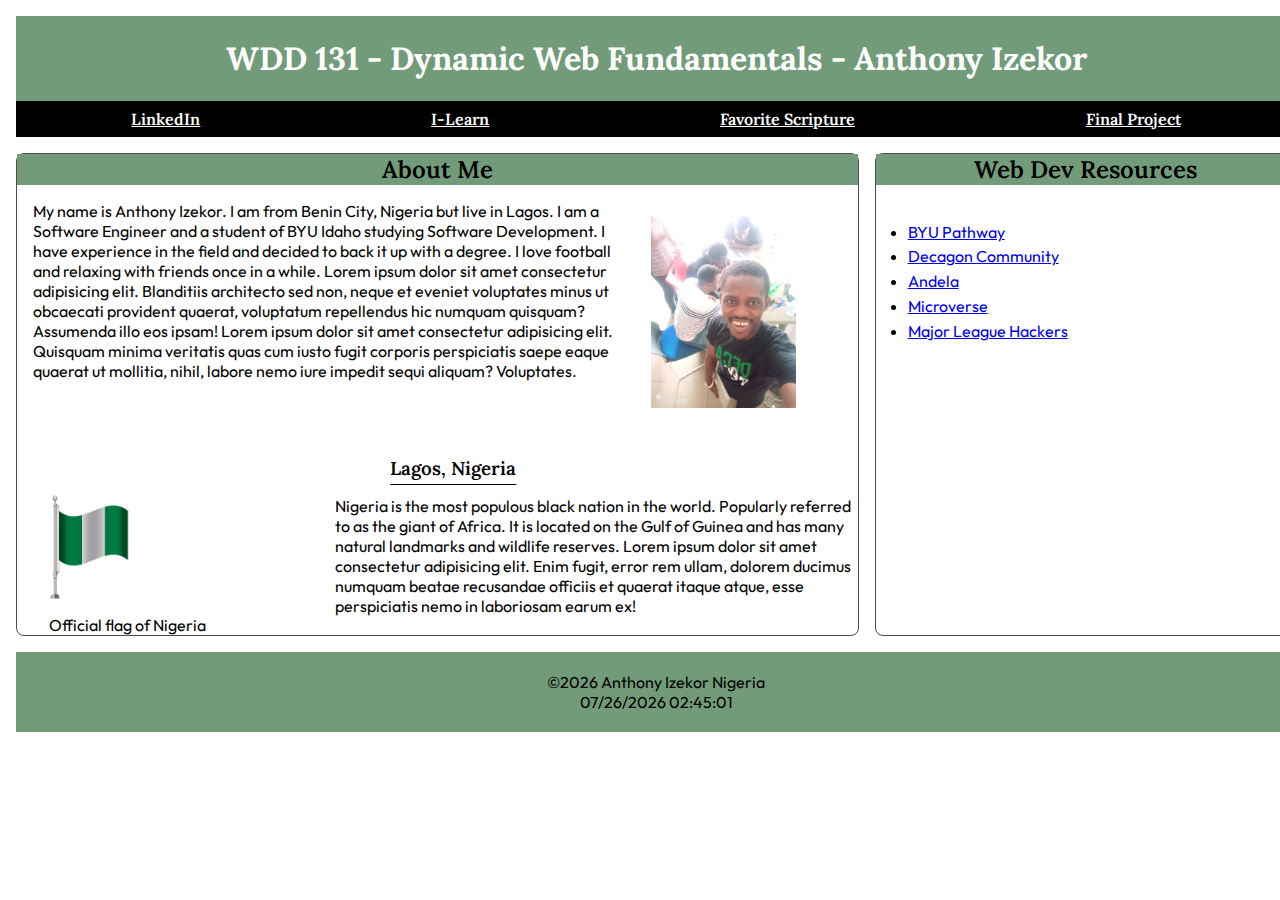
<file: index.html>
<!DOCTYPE html>
<html lang="en-US">
<head>
  <meta charset="UTF-8">
  <meta name="viewport" content="width=device-width, initial-scale=1.0">
  <title>WDD 131 - Dynamic Web Fundamentals - Anthony Izekor</title>
  <meta name="description" content="WDD 131 - Dynamic Web Fundamentals introduction of author, Anthony Izekor">
  <meta name="author" content="Anthony Izekor">
  <link rel="preconnect" href="https://fonts.googleapis.com">
  <link rel="preconnect" href="https://fonts.gstatic.com" crossorigin>
  <link href="https://fonts.googleapis.com/css2?family=Lora:ital,wght@0,400..700;1,400..700&family=Outfit:wght@100..900&display=swap" rel="stylesheet">
  <link rel="stylesheet" href="styles/base.css">
  <script src="scripts/getdates.js" defer></script>
</head>
<body>
  <header class="lora-normal">
    <h1>WDD 131 - Dynamic Web Fundamentals - Anthony Izekor</h1>
    <nav>
      <a href="https://www.linkedin.com/in/anthony-izekor/">LinkedIn</a>
      <a href="https://byui.instructure.com">I-Learn</a>
      <a href="https://www.churchofjesuschrist.org/study/scriptures/bofm/alma/48?lang=eng&id=p17#p17">Favorite Scripture</a>
      <a href="#">Final Project</a>
    </nav>
  </header>

  <main>
    <section class="card">
      <h2 class="lora-normal">About Me</h2>
      <div class="intro">
        <p class="outfit-normal">
          My name is Anthony Izekor. I am from Benin City, Nigeria but live in Lagos. I am a Software Engineer and a student of BYU Idaho studying Software Development. I have experience in the field and decided to back it up with a degree. I love football and relaxing with friends once in a while. Lorem ipsum dolor sit amet consectetur adipisicing elit. Blanditiis architecto sed non, neque et eveniet voluptates minus ut obcaecati provident quaerat, voluptatum repellendus hic numquam quisquam? Assumenda illo eos ipsam! Lorem ipsum dolor sit amet consectetur adipisicing elit. Quisquam minima veritatis quas cum iusto fugit corporis perspiciatis saepe eaque quaerat ut mollitia, nihil, labore nemo iure impedit sequi aliquam? Voluptates.
        </p>
        <img src="images/tony.jpg" alt="Author's photo">
      </div>

      <div class="country">
        <h3 class="lora-normal">Lagos, Nigeria</h3>
        <div class="country-info">
          <div class="flag">
            <img src="images/flag.png" alt="Nigeria's flag">
            <p class="outfit-normal">Official flag of Nigeria</p>
          </div>
          <p class="outfit-normal">
            Nigeria is the most populous black nation in the world. Popularly referred to as the giant of Africa. It is located on the Gulf of Guinea and has many natural landmarks and wildlife reserves. Lorem ipsum dolor sit amet consectetur adipisicing elit. Enim fugit, error rem ullam, dolorem ducimus numquam beatae recusandae officiis et quaerat itaque atque, esse perspiciatis nemo in laboriosam earum ex!
          </p>
        </div>
      </div>
    </section>

    <section class="card">
      <h2 class="lora-normal">Web Dev Resources</h2>
      <ul class="outfit-normal">
        <li><a href="https://www.byupathway.edu/">BYU Pathway</a></li>
        <li><a href="https://decagon.institute/">Decagon Community</a></li>
        <li><a href="https://andela.org">Andela</a></li>
        <li><a href="https://microverse.org">Microverse</a></li>
        <li><a href="https://mlh.io">Major League Hackers</a></li>
      </ul>
    </section>
  </main>

  <footer class="outfit-normal">
    <p>©<span id="currentyear"></span> Anthony Izekor Nigeria</p>
    <p id="lastModified"></p>
  </footer>
</body>
</html>
</file>
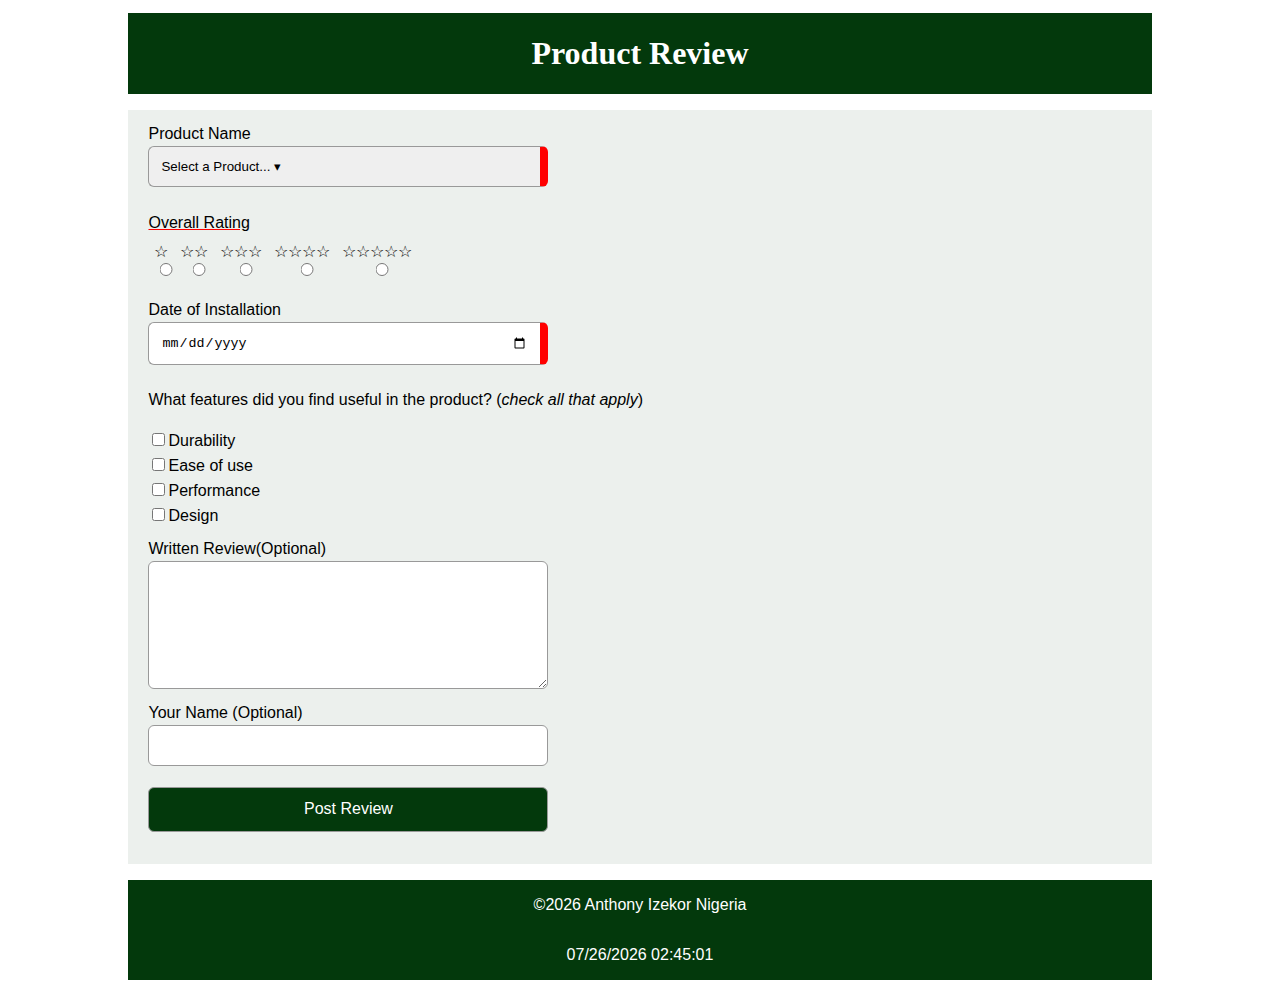
<file: form.html>
<!DOCTYPE html>
<html lang="en">
  <head>
    <meta charset="UTF-8">
    <meta name="viewport" content="width=device-width, initial-scale=1.0">
    <title>Product Review</title>
    <meta name="description" content="WDD 131 - Form, Anthony Izekor">
    <meta name="author" content="Anthony Izekor">
    <link rel="stylesheet" href="styles/form.css">
    <link rel="preconnect" href="https://fonts.googleapis.com">
    <link rel="preconnect" href="https://fonts.gstatic.com" crossorigin>
    <link rel="preload" as="style" href="https://fonts.googleapis.com/css2?family=Lora:ital,wght@0,400..700;1,400..700&family=Outfit:wght@100..900&display=swap">
    <script src="scripts/form.js" defer></script>
  </head>
  <body>
    <header>
      <h1 class="lora-normal">Product Review</h1>
    </header>
    <main class="outfit-normal">
      <form method="get" action="review.html" id="form">
        <div class="container">
          <label for="product">Product Name
            <select id="product" name="product" required>
              <option value="" disabled selected>Select a Product... &#9662;</option>
            </select>
          </label>
        </div>
        <div class="container" id="ratingContainer">
          <p>Overall Rating</p>
          <div id="rating">
            <label for="poorRating">&star;
              <input id="poorRating" name="rating" type="radio" required/>
            </label>
            <label for="fairRating">&star;&star;
              <input id="fairRating" name="rating" type="radio" required/>
            </label>
            <label for="avgRating">&star;&star;&star;
              <input id="avgRating" name="rating" type="radio" required/>
            </label>
            <label for="goodRating">&star;&star;&star;&star;
              <input id="goodRating" name="rating" type="radio" required/>
            </label>
            <label for="excellentRating">&star;&star;&star;&star;&star;
              <input id="excellentRating" name="rating" type="radio" required/>
            </label>
            <span></span>
          </div>
        </div>
        <div class="container">
          <label for="date">Date of Installation
            <input id="date" name="date" type="date" required/>
          </label>
        </div>
        <div class="container">
          <p>
            What features did you find useful in the product? (<i>check all that apply</i>)
          </p>
          <div>
            <label for="durable">
              <input id="durable" name="feature" value="yes" type="checkbox"/>Durability
            </label>
            <label for="ease">
              <input id="ease" name="feature" value="yes" type="checkbox"/>Ease of use
            </label>
            <label for="perform">
              <input id="perform" name="feature" value="yes" type="checkbox"/>Performance
            </label>
            <label for="design">
              <input id="design" name="feature" value="yes" type="checkbox"/>Design
            </label>
          </div>
        </div>
        <div class="container">
          <label for="written">Written Review(Optional)
            <textarea name="writtenReview" id="written"></textarea>
          </label>
        </div>
        <div class="container">
          <label for="name">Your Name (Optional)
            <input id="name" name="name" type="text"/>
          </label>
        </div>
        <input type="submit" value="Post Review"/>
      </form>
    </main>
    <footer class="outfit-normal">
      <p>©<span id="currentyear"></span> Anthony Izekor Nigeria</p>
      <p id="lastModified"></p>
    </footer>
  </body>
</html>
</file>
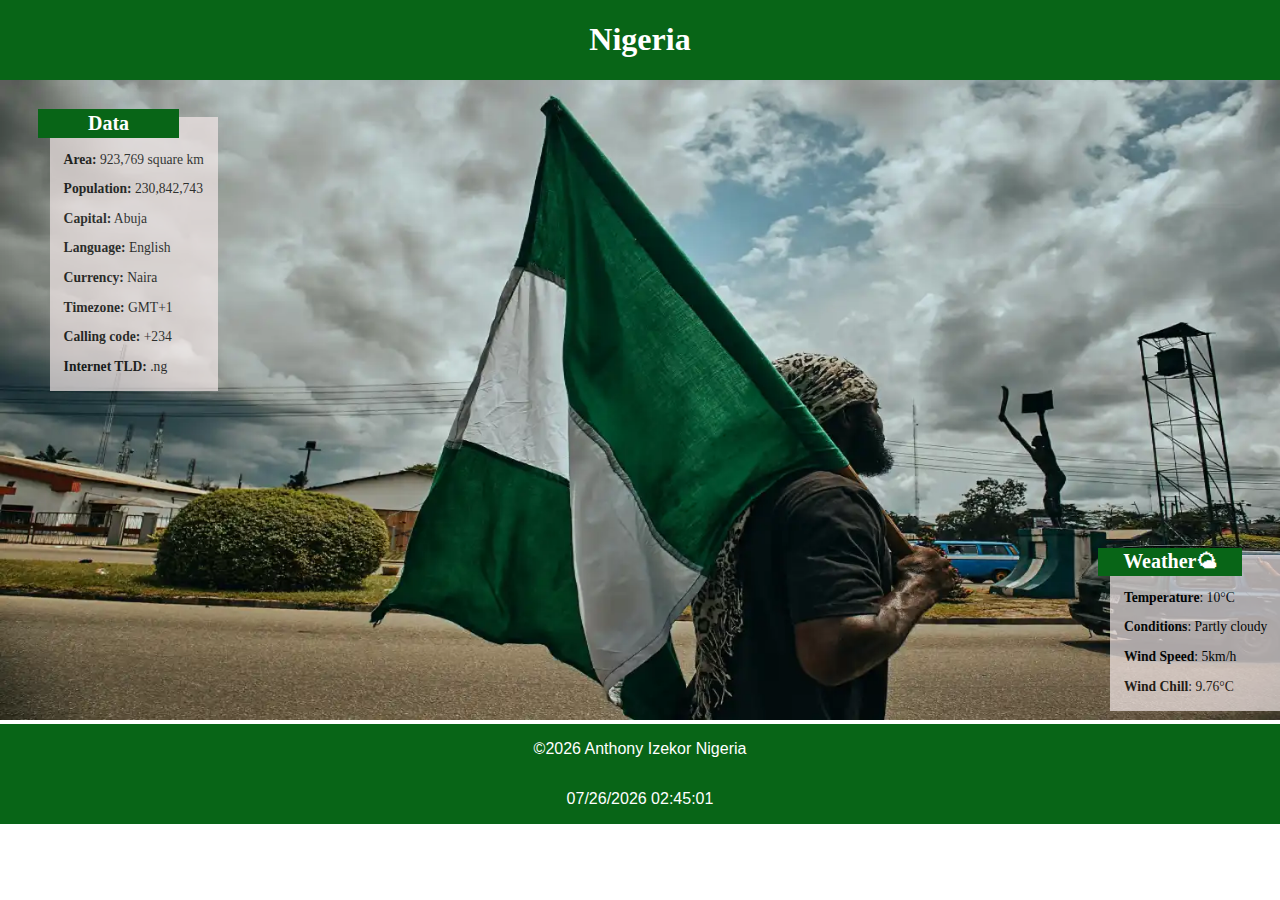
<file: place.html>
<!DOCTYPE html>
<html lang="en">
  <head>
    <meta charset="UTF-8">
    <meta name="viewport" content="width=device-width, initial-scale=1.0">
    <title>Place: Nigeria</title>
    <meta
      name="description"
      content=" WDD 131 - Temple Album, Anthony Izekor">
    <meta name="author" content="Anthony Izekor">
    <link rel="stylesheet" href="styles/place.css">
    <link rel="preconnect" href="https://fonts.googleapis.com">
    <link rel="preconnect" href="https://fonts.gstatic.com" crossorigin>
    <link
      rel="preload"
      as="style"
      href="https://fonts.googleapis.com/css2?family=Lora:ital,wght@0,400..700;1,400..700&family=Outfit:wght@100..900&display=swap">
    <noscript><link rel="stylesheet" href="https://fonts.googleapis.com/css2?family=Lora:wght@400&display=swap"></noscript>
  <script src="scripts/place.js" defer></script>
  </head>
  <body>
    <header>
      <h1>Nigeria</h1>
    </header>

    <main>
      <picture>
        <source media="(min-width:800px )" srcset="images/naija-large.webp" />
        <source media="(min-width:400px )" srcset="images/naija-medium.webp" />
        <img src="images/naija-small.webp" alt="nigeria man with flag" />
      </picture>
      <div id="data">
        <h2>Data</h2>
        <div>
          <p><strong>Area:</strong> 923,769 square km</p>
          <p><strong>Population:</strong> 230,842,743</p>
          <p><strong>Capital:</strong> Abuja</p>
          <p><strong>Language:</strong> English</p>
          <p><strong>Currency:</strong> Naira</p>
          <p><strong>Timezone:</strong> GMT+1</p>
          <p><strong>Calling code:</strong> +234</p>
          <p><strong>Internet TLD:</strong> .ng</p>
        </div>
      </div>
      <div id="weather">
        <h2>Weather</h2>
        <img src="images/weather.svg" alt="weather icon" />
        <div>
          <p id="temperature"></p>
          <p><strong>Conditions</strong>: Partly cloudy</p>
          <p id="windspeed"></p>
          <p id="windchill"></p>
        </div>
      </div>
    </main>

    <footer class="outfit-normal">
      <p>©<span id="currentyear"></span> Anthony Izekor Nigeria</p>
      <p id="lastModified"></p>
    </footer>
  </body>
</html>
</file>
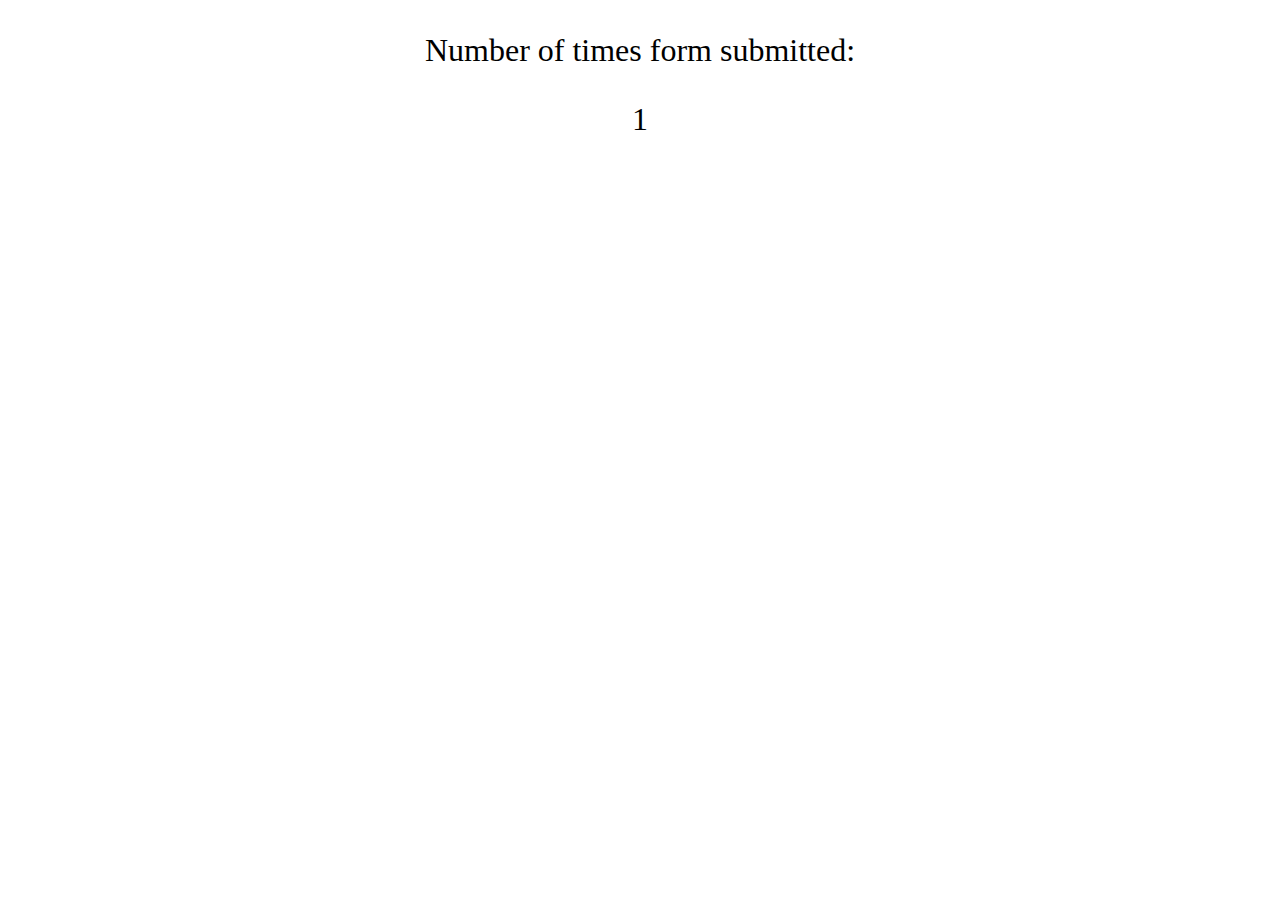
<file: review.html>
<!DOCTYPE html>
<html lang="en">
  <head>
    <meta charset="UTF-8">
    <meta name="viewport" content="width=device-width, initial-scale=1.0">
    <title>Review Page</title>
    <meta name="description" content=" WDD 131 - Review Page, Anthony Izekor">
    <meta name="author" content="Anthony Izekor">
    <script>
      document.addEventListener("DOMContentLoaded", () => {
        const span = document.querySelector("span");
        let count = localStorage.getItem("counter")
          ? parseInt(localStorage.getItem("counter"))
          : 0;
        count += 1;
        span.textContent = count;
        localStorage.setItem("counter", count);
      });
    </script>
  </head>
  <body>
    <div style="font-size: 2rem; text-align: center">
      <p>Number of times form submitted:</p>
      <span></span>
    </div>
  </body>
</html>
</file>
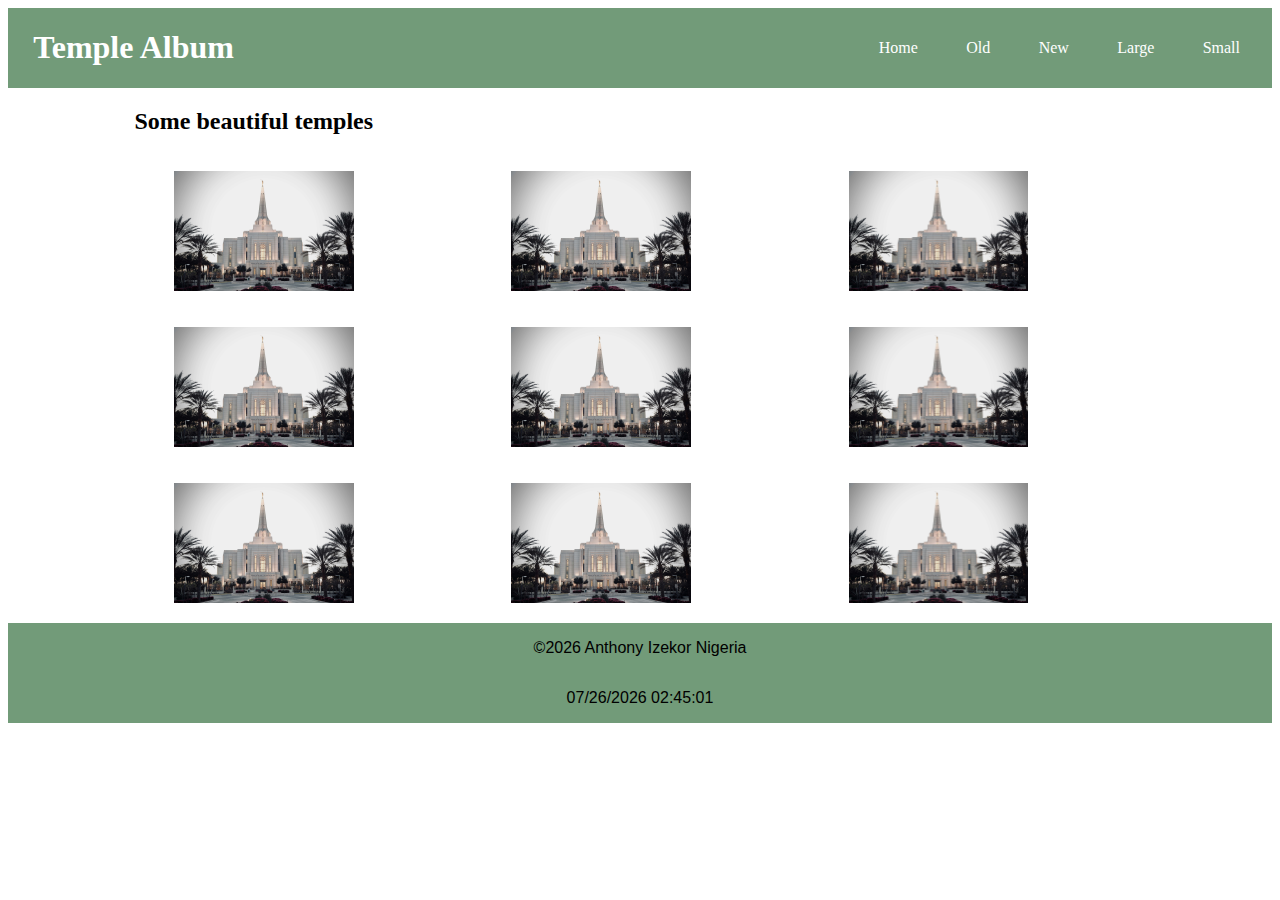
<file: temples.html>
<!DOCTYPE html>
<html lang="en-US">
  <head>
    <meta charset="UTF-8">
    <meta name="viewport" content="width=device-width, initial-scale=1.0">
    <title>Temple Album</title>
    <meta
      name="description"
      content=" WDD 131 - Temple Album, Anthony Izekor">
    <meta name="author" content="Anthony Izekor">
    <link rel="stylesheet" href="styles/temples.css">
    <link rel="stylesheet" href="styles/temples-large.css">
    <link rel="preconnect" href="https://fonts.googleapis.com">
    <link rel="preconnect" href="https://fonts.gstatic.com" crossorigin>
    <link
      rel="preload"
      as="style"
      href="https://fonts.googleapis.com/css2?family=Lora:ital,wght@0,400..700;1,400..700&family=Outfit:wght@100..900&display=swap">
    <noscript><link rel="stylesheet" href="https://fonts.googleapis.com/css2?family=Lora:wght@400&display=swap"></noscript>
  <script src="scripts/temples.js" defer></script>
  </head>
  <body>
    <header>
      <h1>Temple Album</h1>
      <button id="menu"></button>
      <nav>
        <a href="#">Home</a>
        <a href="#">Old</a>
        <a href="#">New</a>
        <a href="#">Large</a>
        <a href="#">Small</a>
      </nav>
    </header>

    <main>
      <h2>Some beautiful temples</h2>
      <div>
        <figure>
          <img src="images/temple.jpg" alt="temple" loading="lazy" />
          <figcaption></figcaption>
        </figure>
        <figure>
          <img src="images/temple.jpg" alt="temple" loading="lazy" />
          <figcaption></figcaption>
        </figure>
        <figure>
          <img src="images/temple.jpg" alt="temple" loading="lazy" />
          <figcaption></figcaption>
        </figure>
        <figure>
          <img src="images/temple.jpg" alt="temple" loading="lazy" />
          <figcaption></figcaption>
        </figure>
        <figure>
          <img src="images/temple.jpg" alt="temple" loading="lazy" />
          <figcaption></figcaption>
        </figure>
        <figure>
          <img src="images/temple.jpg" alt="temple" loading="lazy" />
          <figcaption></figcaption>
        </figure>
        <figure>
          <img src="images/temple.jpg" alt="temple" loading="lazy" />
          <figcaption></figcaption>
        </figure>
        <figure>
          <img src="images/temple.jpg" alt="temple" loading="lazy" />
          <figcaption></figcaption>
        </figure>
        <figure>
          <img src="images/temple.jpg" alt="temple" loading="lazy" />
          <figcaption></figcaption>
        </figure>
      </div>
    </main>

    <footer class="outfit-normal">
      <p>©<span id="currentyear"></span> Anthony Izekor Nigeria</p>
      <p id="lastModified"></p>
    </footer>
  </body>
</html>
</file>
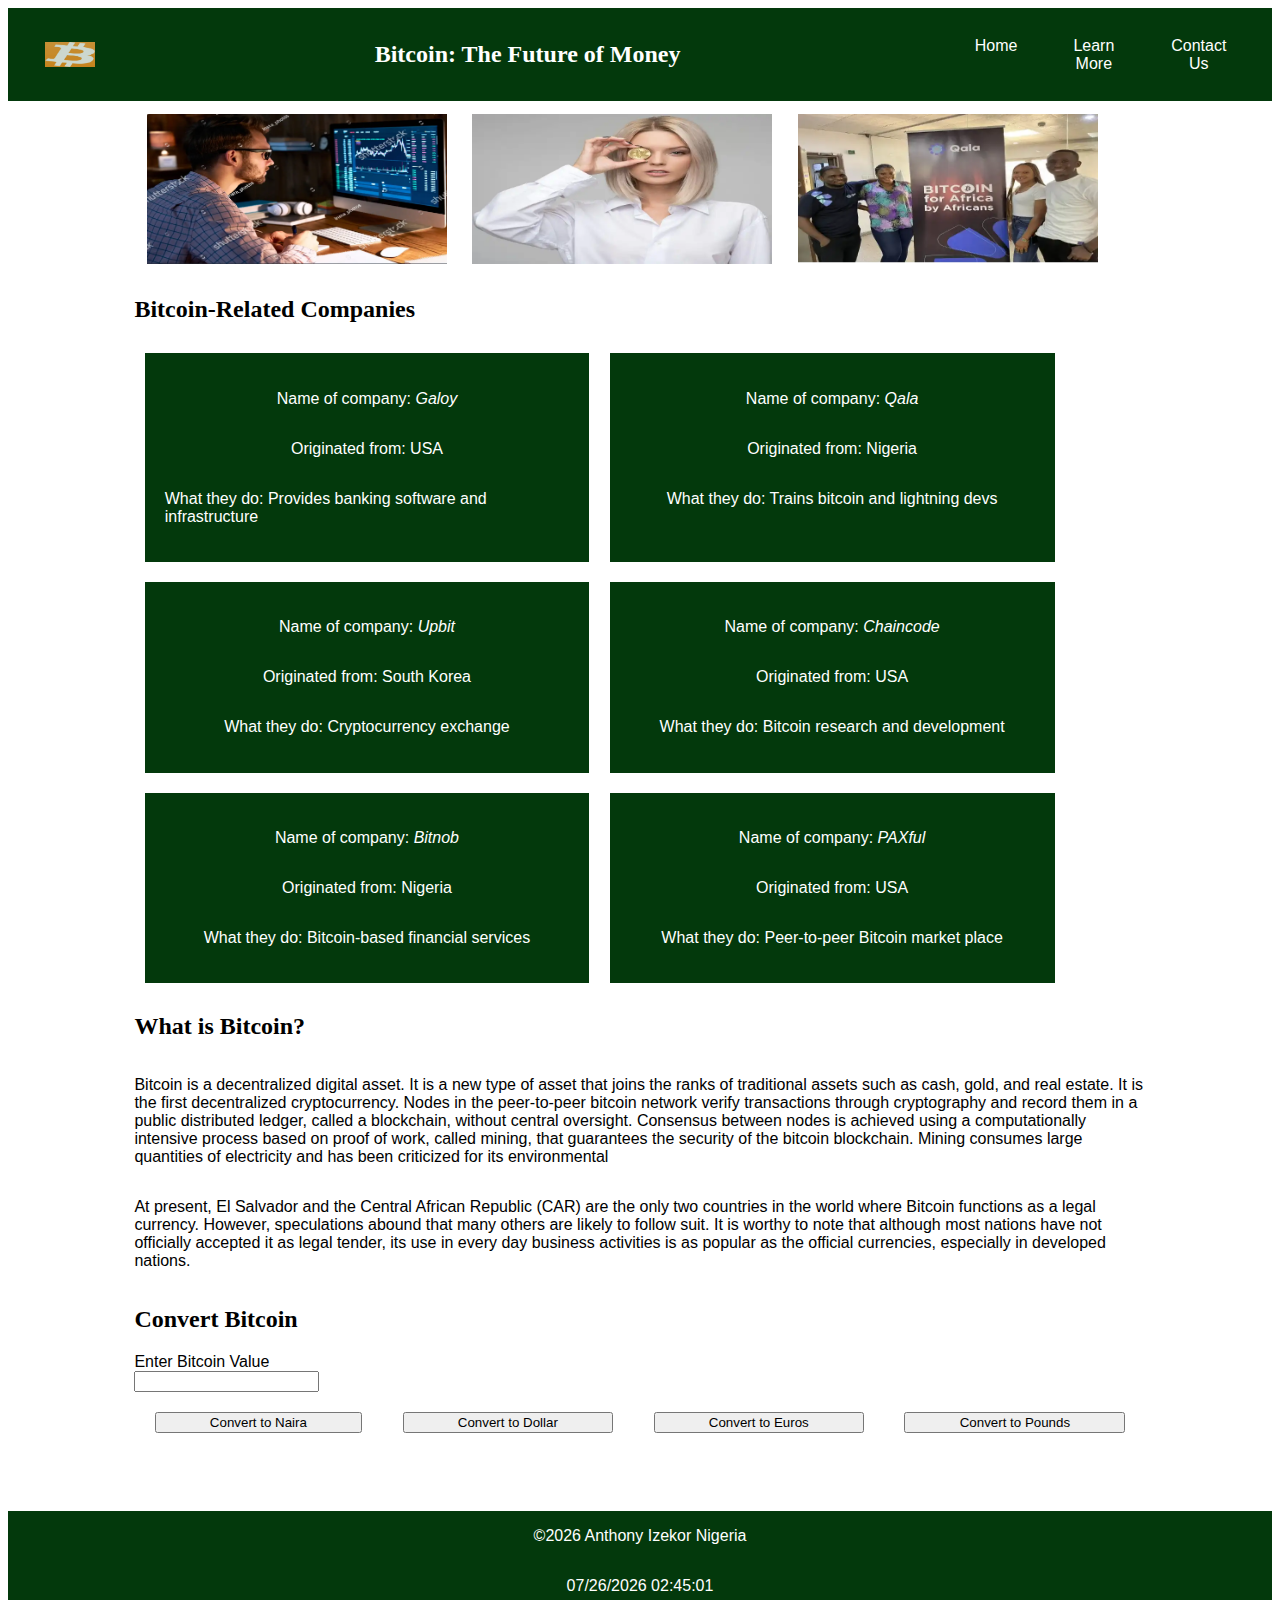
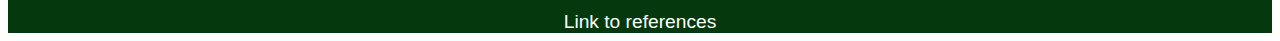
<file: project/bitcoin.html>
<!DOCTYPE html>
<html lang="en-US">
<head>
    <meta charset="UTF-8">
    <meta name="viewport" content="width=device-width, initial-scale=1.0">
    <title>Learn About Bitcoin</title>
    <meta
      name="description"
      content=" WDD 131 - Temple Album, Anthony Izekor">
    <meta name="author" content="Anthony Izekor">
    <link rel="stylesheet" href="styles/bitcoin.css">
    <link rel="preconnect" href="https://fonts.googleapis.com">
    <link rel="preconnect" href="https://fonts.gstatic.com" crossorigin>
    <link
      rel="preload"
      as="style"    
      href="https://fonts.googleapis.com/css2?family=Lora:ital,wght@0,400..700;1,400..700&family=Outfit:wght@100..900&display=swap">
  <script src="scripts/bitcoin.js" defer></script>
</head>
<body>
    <header>
        <img src="images/bitcoinlogo.webp" alt="bitcoin logo" loading="lazy">
        <h1 class="lora-normal">Bitcoin: The Future of Money</h1>
        <button id="menu" aria-label="Menu"></button>
        <nav class="outfit-normal">
           <a href="bitcoin.html" aria-label="Home">Home</a>
           <a href="#" aria-label="Learn More">Learn More</a>
           <a href="#" aria-label="Contact Us">Contact Us</a>
        </nav>
    </header>
        <main class="outfit-normal">
            <div class="images">
                <img src="images/man.webp" alt="man looking at screen" loading="lazy">
                <img src="images/woman_coin.webp" alt="woman with bitcoin coin to her eyes" loading="lazy">
                <img src="images/qalaphoto.webp" alt="Four bitcoin devs posing for a photo" loading="lazy">
            </div>
            <div class="companies">
                <h2 class="lora-normal">Bitcoin-Related Companies</h2>
                <div class="compWrap"></div>
            </div>
            <div class="btcinfo">
                <h2 class="lora-normal">What is Bitcoin?</h2>
                <p>
                    Bitcoin is a decentralized digital asset. It is a new type of asset that joins the ranks of traditional assets such as cash, gold, and real estate. It is the first decentralized cryptocurrency. Nodes in the peer-to-peer bitcoin network verify transactions through cryptography and record them in a public distributed ledger, called a blockchain, without central oversight. Consensus between nodes is achieved using a computationally intensive process based on proof of work, called mining, that guarantees the security of the bitcoin blockchain. Mining consumes large quantities of electricity and has been criticized for its environmental
                </p>
                <p>At present, El Salvador and the Central African Republic (CAR) are the only two countries in the world where Bitcoin functions as a legal currency. However, speculations abound that many others are likely to follow suit. It is worthy to note that although most nations have not officially accepted it as legal tender, its use in every day business activities is as popular as the official currencies, especially in developed nations.</p>
            </div>
            <div class="convert">
                <h2 class="lora-normal">Convert Bitcoin</h2>
                <div>
                    <label for="xchange-value">Enter Bitcoin Value<input id="xchange-value" name="xchange-value" type="number"></label>
                    <div>
                        <button id="naira" aria-label="Convert to Naira">Convert to Naira</button>
                    <button id="dollar" aria-label="Convert to Dollar">Convert to Dollar</button>
                    <button id="euros" aria-label="Convert to Euros">Convert to Euros</button>
                    <button id="pounds" aria-label="Convert to Pounds">Convert to Pounds</button>
                    </div>
                </div>
            </div>
        </main>
        <footer class="outfit-normal">
            <p>©<span id="currentyear"></span> Anthony Izekor Nigeria</p>
            <p id="lastModified"></p>
            <a href="references.html" aria-label="Link to references">Link to references</a>
          </footer>
</body>
</html>
</file>
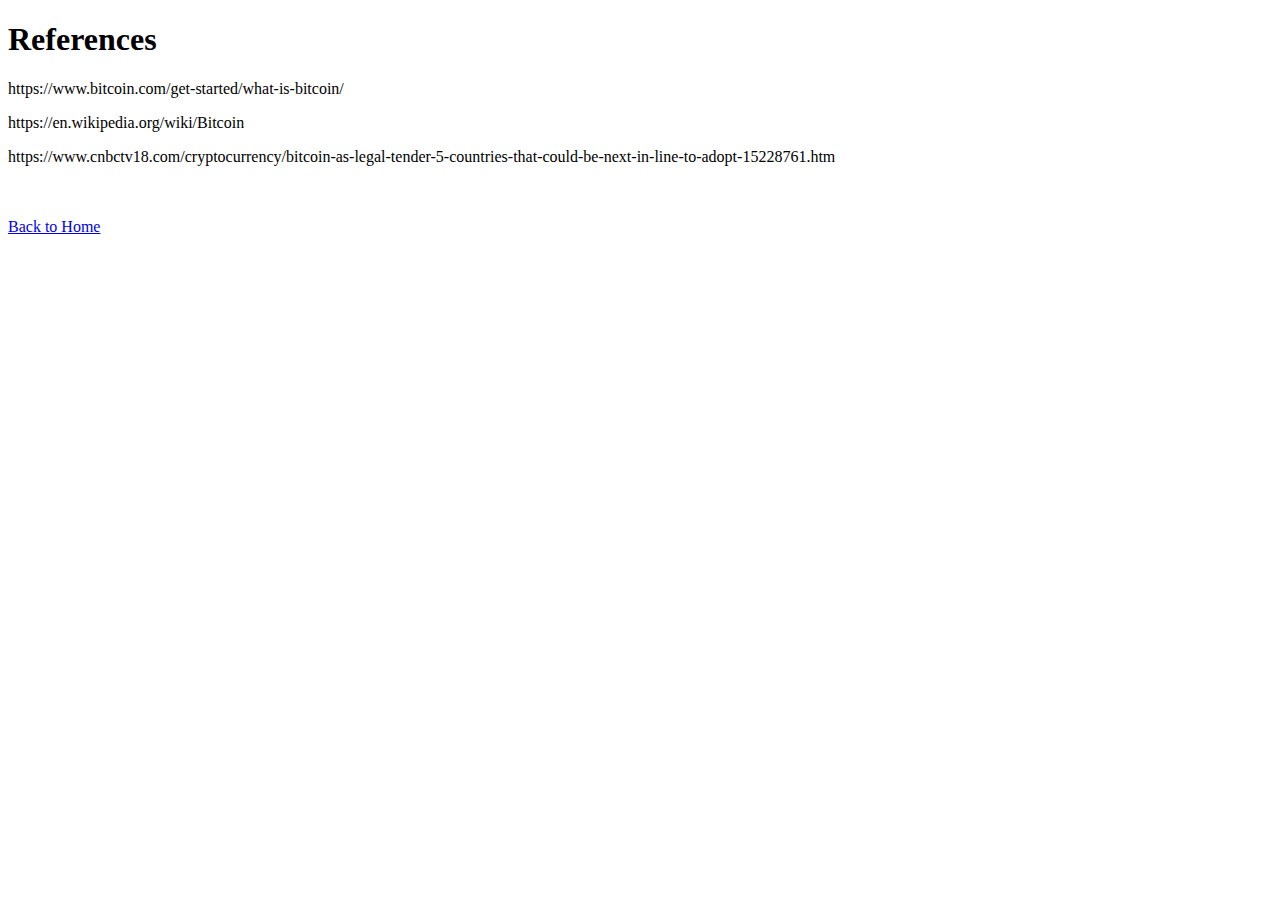
<file: project/references.html>
<!DOCTYPE html>
<html lang="en">
<head>
    <meta charset="UTF-8">
    <meta name="viewport" content="width=device-width, initial-scale=1.0">
    <title>References</title>
</head>
<body>
    <h1>References</h1>
    <div>
        <p>https://www.bitcoin.com/get-started/what-is-bitcoin/</p>
        <p>https://en.wikipedia.org/wiki/Bitcoin</p>
        <p>https://www.cnbctv18.com/cryptocurrency/bitcoin-as-legal-tender-5-countries-that-could-be-next-in-line-to-adopt-15228761.htm</p>
    </div><br>
    <br><a href="bitcoin.html">Back to Home</a>
</body>
</html>
</file>
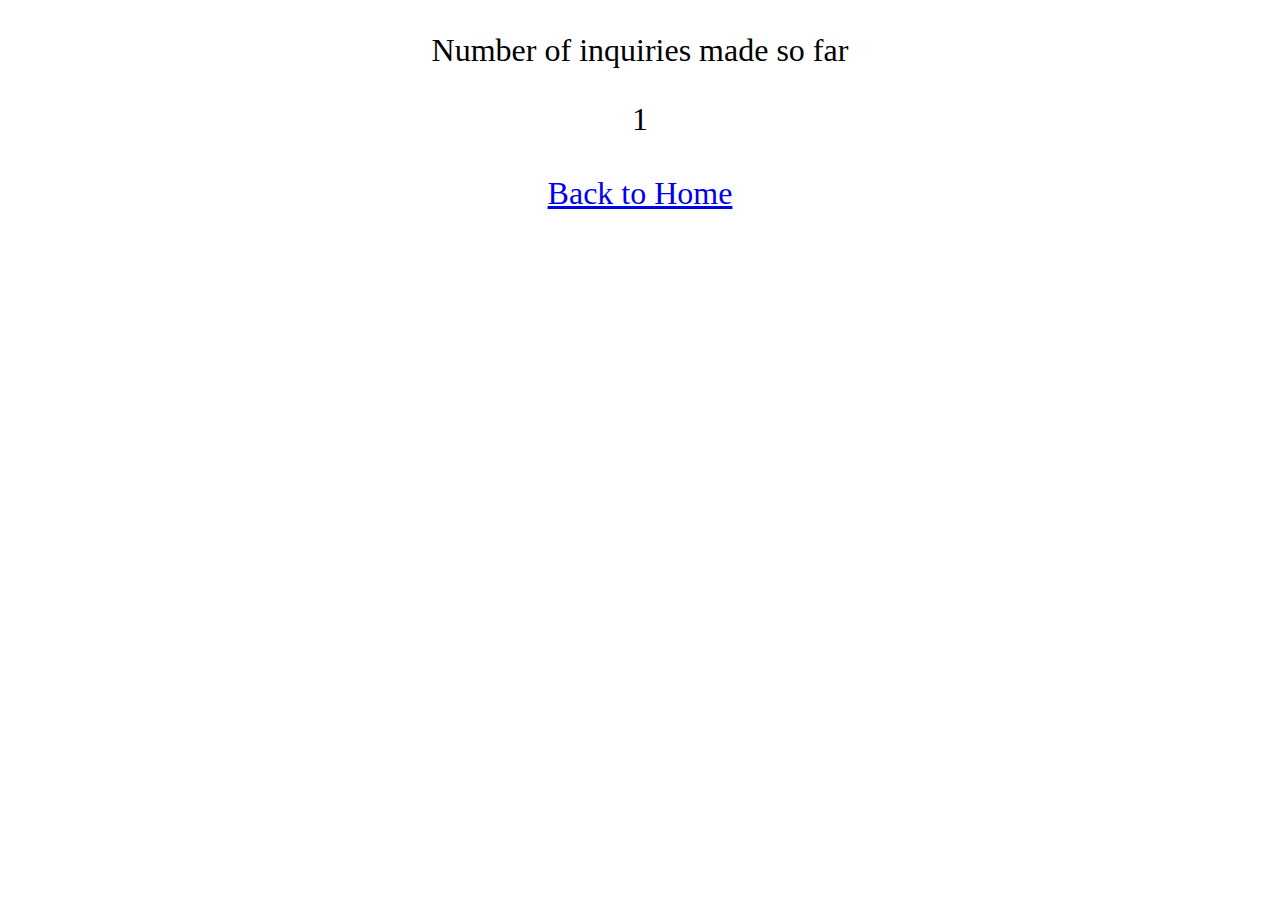
<file: project/review.html>
<!DOCTYPE html>
<html lang="en-US">
<head>
    <meta charset="UTF-8">
    <meta name="viewport" content="width=device-width, initial-scale=1.0">
    <title>Review Page</title>
    <script>
        document.addEventListener("DOMContentLoaded", () => {
          const span = document.querySelector("span");
          let count = localStorage.getItem("count")
            ? parseInt(localStorage.getItem("count"))
            : 0;
          count += 1;
          span.textContent = count;
          localStorage.setItem("count", count);
        });
      </script>
</head>
<body>
    <div style="font-size: 2rem; text-align: center">
        <p>Number of inquiries made so far</p>
        <span></span><br>
        <br><a href="bitcoin.html">Back to Home</a>
      </div> 
</body>
</html>
</file>
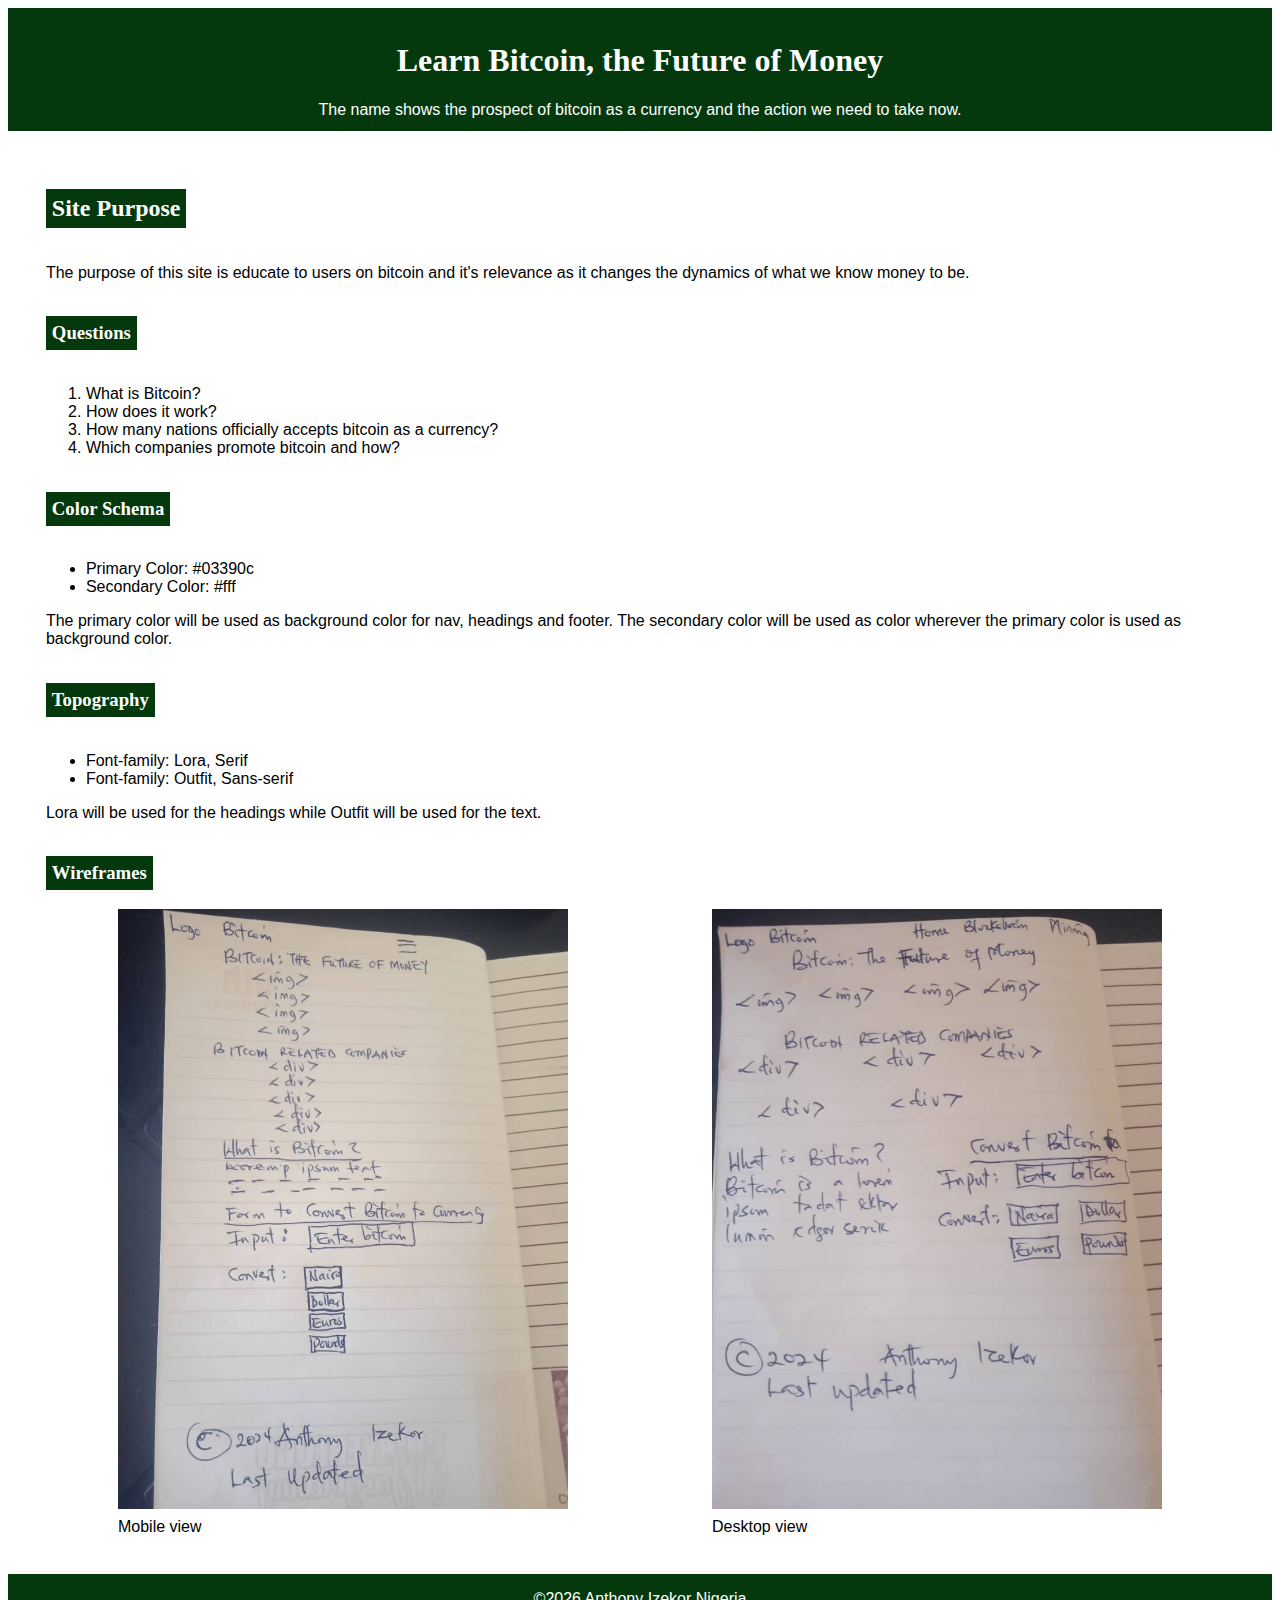
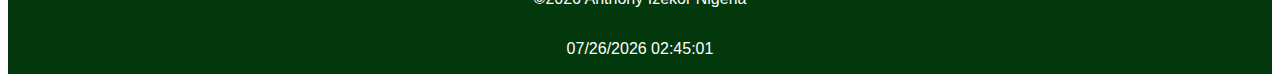
<file: project/siteplan.html>
<!DOCTYPE html>
<html lang="en">
<head>
    <meta charset="UTF-8">
    <meta name="viewport" content="width=device-width, initial-scale=1.0">
    <title>Bitcoin Enthusiasts</title>
    <meta
      name="description"
      content=" WDD 131 - Temple Album, Anthony Izekor">
    <meta name="author" content="Anthony Izekor">
    <link rel="stylesheet" href="styles/siteplan.css">
    <link rel="preconnect" href="https://fonts.googleapis.com">
    <link rel="preconnect" href="https://fonts.gstatic.com" crossorigin>
    <link
      rel="preload"
      as="style"
      href="https://fonts.googleapis.com/css2?family=Lora:ital,wght@0,400..700;1,400..700&family=Outfit:wght@100..900&display=swap">
      <script src="scripts/siteplan.js" defer></script>
</head>
<body>
    <header>
        <h1 class="lora-normal">Learn Bitcoin, the Future of Money</h1>
        <span class="outfit-normal">The name shows the prospect of bitcoin as a currency and the action we need to take now.</span>
    </header>

    <main>
        <div>
            <h2 class="lora-normal">Site Purpose</h2>
        <p class="outfit-normal">The purpose of this site is educate to users on bitcoin and it's relevance as it changes the dynamics of what we know money to be.</p>
        </div>

        <div>
            <h3 class="lora-normal">Questions</h3>
        <div>
            <ol class="outfit-normal">
                <li>What is Bitcoin?</li>
                <li>How does it work?</li>
                <li>How many nations officially accepts bitcoin as a currency?</li>
                <li>Which companies promote bitcoin and how?</li>
            </ol>
        </div>
        </div>
        <div>
            <h3 class="lora-normal">Color Schema</h3>
            <ul class="outfit-normal">
                <li>Primary Color: #03390c</li>
                <li>Secondary Color: #fff</li>
            </ul>
        <p class="outfit-normal">
            The primary color will be used as background color for nav, headings and footer. The secondary color will be used as color wherever the primary color is used as background color.
        </p>
        </div>

        <div>
            <h3 class="lora-normal">Topography</h3>
            <ul class="outfit-normal">
                <li>Font-family: Lora, Serif</li>
                <li>Font-family: Outfit, Sans-serif</li>
            </ul>
            <p class="outfit-normal">
                Lora will be used for the headings while Outfit will be used for the text.
            </p>
        </div>
        <div id="wireframe">
            <h3 class="lora-normal">Wireframes</h3>
            <div id="mobile-desktop">
                <div>
                <img src="images/mobile.jpeg" alt="mobile view">
                <span class="outfit-normal">Mobile view</span>
            </div>
            <div>
                <img src="images/desktop.jpeg" alt="Desktop view">
                <span class="outfit-normal">Desktop view</span>
            </div>
            </div>
        </div>
    </main>
    <footer class="outfit-normal">
      <p>©<span id="currentyear"></span> Anthony Izekor Nigeria</p>
      <p id="lastModified"></p>
    </footer>
</body>
</html>
</file>
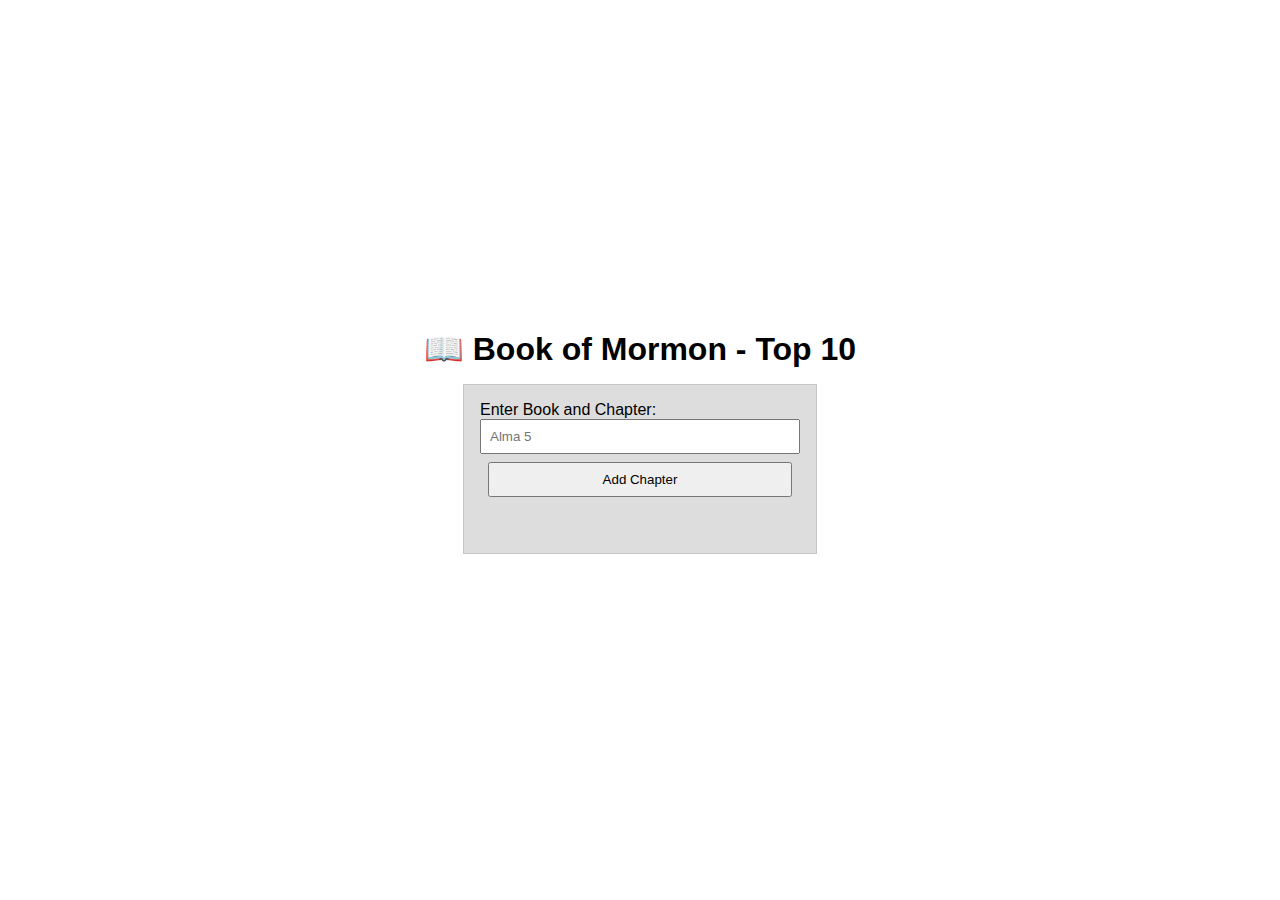
<file: week02/bom.html>
<!DOCTYPE html>
<html lang="en">
  <head>
    <meta charset="UTF-8" />
    <meta name="viewport" content="width=device-width, initial-scale=1.0" />
    <title>Document</title>
    <meta name="description" content="Book of Mormon Application" />
    <meta name="author" content="Anthony Eghosasere Izekor" />
    <link rel="stylesheet" href="styles/bom.css">
    <script src="scripts/bom.js" defer></script>
  </head>
  <body>
    <h1>📖 Book of Mormon - Top 10</h1>
    <main>
      <label for="favchap">Enter Book and Chapter: </label>
      <input type="text" id="favchap" placeholder="Alma 5" />
      <button type="submit">Add Chapter</button>
      <ul id="list"></ul>
    </main>
  </body>
</html>
</file>
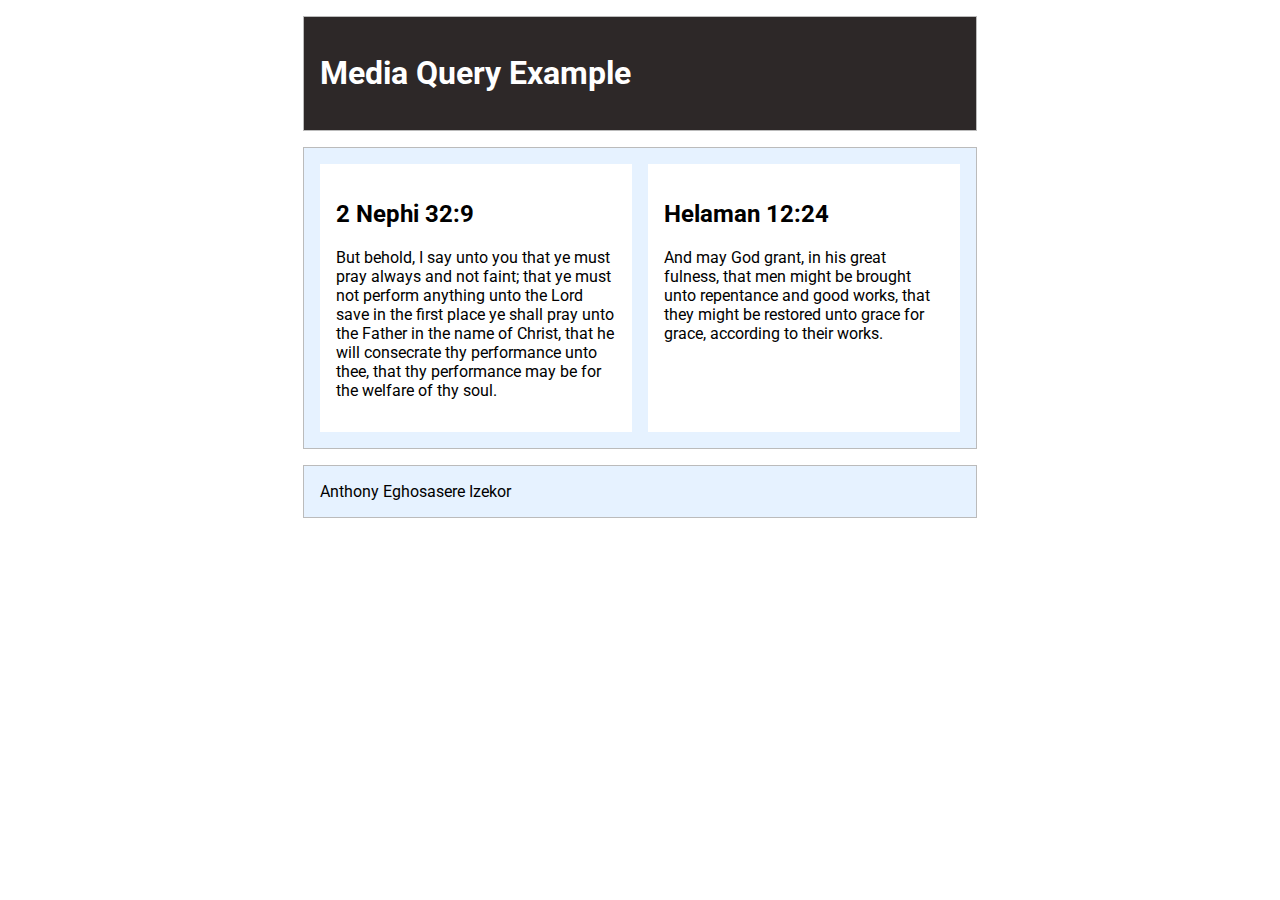
<file: week02/media-query.html>
<!DOCTYPE html>
<html lang="en">
  <head>
    <meta charset="utf-8" />
    <meta name="viewport" content="width=device-width, initial-scale=1.0" />
    <title>WDD - 131 Media Query Example</title>
    <meta
      name="description"
      content="Media query learning activity example page."
    />
    <meta name="author" content="Anthony Eghosasere Izekor" />
    <link rel="preconnect" href="https://fonts.googleapis.com" />
    <link rel="preconnect" href="https://fonts.gstatic.com" crossorigin />
    <link
      href="https://fonts.googleapis.com/css2?family=Roboto:ital,wght@0,100;0,300;0,400;0,500;0,700;0,900;1,100;1,300;1,400;1,500;1,700;1,900&display=swap"
      rel="stylesheet"
    />
    <link rel="stylesheet" href="styles/media-query.css">
    <link rel="stylesheet" href="styles/media-query-large.css">
    
  </head>
  <body>
    <header>
      <h1>Media Query Example</h1>
    </header>
    <main>
      <section>
        <h2>2 Nephi 32:9</h2>
        <p>
          But behold, I say unto you that ye must pray always and not faint;
          that ye must not perform anything unto the Lord save in the first
          place ye shall pray unto the Father in the name of Christ, that he
          will consecrate thy performance unto thee, that thy performance may be
          for the welfare of thy soul.
        </p>
      </section>
      <section>
        <h2>Helaman 12:24</h2>
        <p>
          And may God grant, in his great fulness, that men might be brought
          unto repentance and good works, that they might be restored unto grace
          for grace, according to their works.
        </p>
      </section>
    </main>

    <footer>Anthony Eghosasere Izekor</footer>
  </body>
</html>
</file>
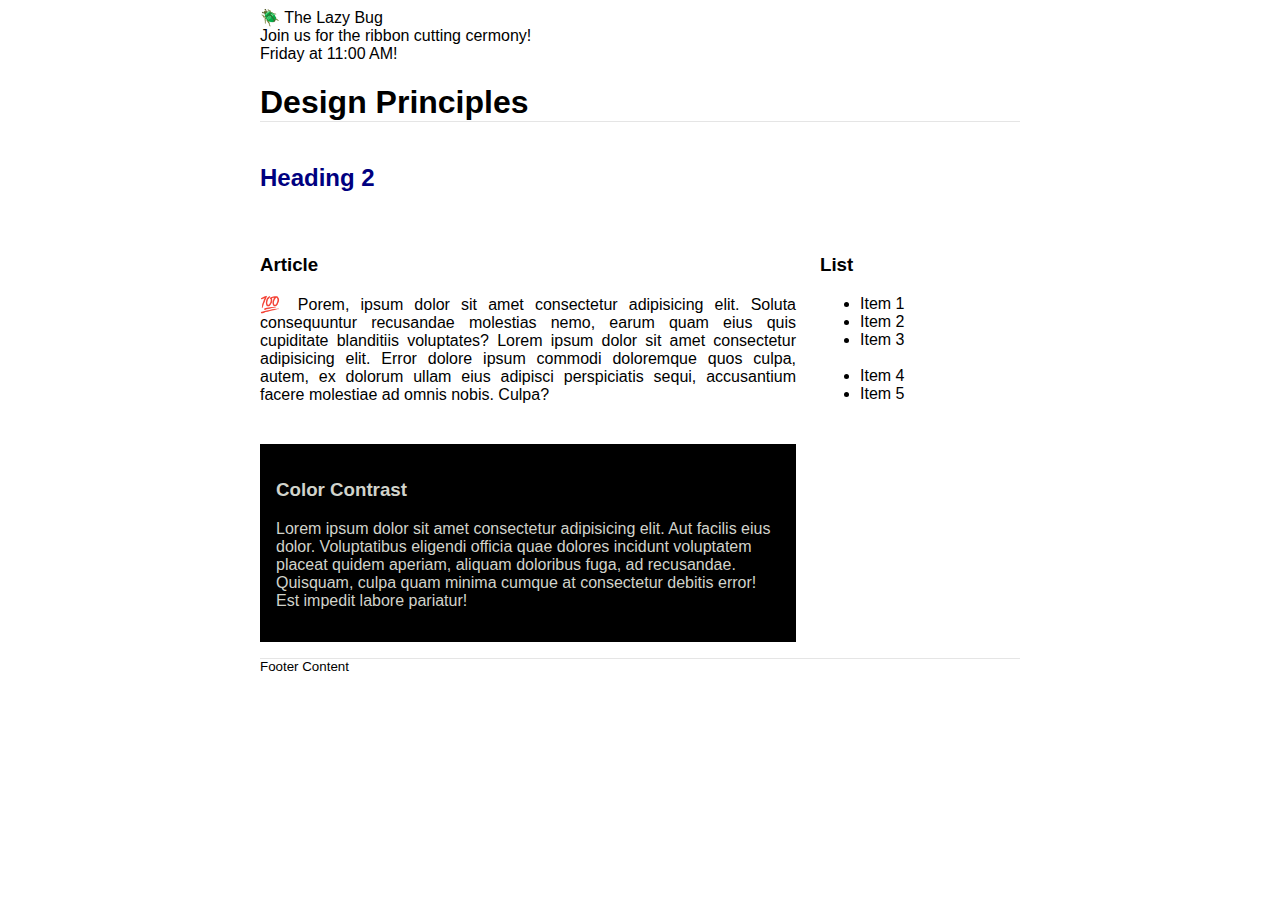
<file: week03/design.html>
<!DOCTYPE html>
<html lang="en">
<head>
    <meta charset="UTF-8">
    <meta name="viewport" content="width=device-width, initial-scale=1.0">
    <title>Document</title>
    <link rel="stylesheet" href="styles/design.css">
</head>
<body>
    <header>
	<div class="banner">🪲 The Lazy Bug<br>Join us for the ribbon cutting cermony!<br>Friday at 11:00 AM!</div>
	<h1>Design Principles</h1>
</header>
<main>
	<h2>Heading 2</h2>
	<section>
		<h3>Article</h3>
		<article>
			<p>💯 Porem, ipsum dolor sit amet consectetur adipisicing elit. Soluta consequuntur recusandae molestias nemo, earum quam eius quis cupiditate blanditiis voluptates? Lorem ipsum dolor sit amet consectetur adipisicing elit. Error dolore ipsum commodi doloremque quos culpa, autem, ex dolorum ullam eius adipisci perspiciatis sequi, accusantium facere molestiae ad omnis nobis. Culpa?</p>
		</article>
	</section>
	<section>
		<h3>List</h3>
		<ul>
			<li>Item 1</li>
			<li>Item 2</li>
			<li>Item 3<br><br></li>
			<li>Item 4</li>
			<li>Item 5</li>
		</ul>
	</section>
	<div class="callout">
		<h3>Color Contrast</h3>
		<p>Lorem ipsum dolor sit amet consectetur adipisicing elit. Aut facilis eius dolor. Voluptatibus eligendi officia quae dolores incidunt voluptatem placeat quidem aperiam, aliquam doloribus fuga, ad recusandae. Quisquam, culpa quam minima cumque at consectetur debitis error! Est impedit labore pariatur!</p>
	</div>
</main>
<footer>
	Footer Content
</footer>
</body>
</html>
</file>
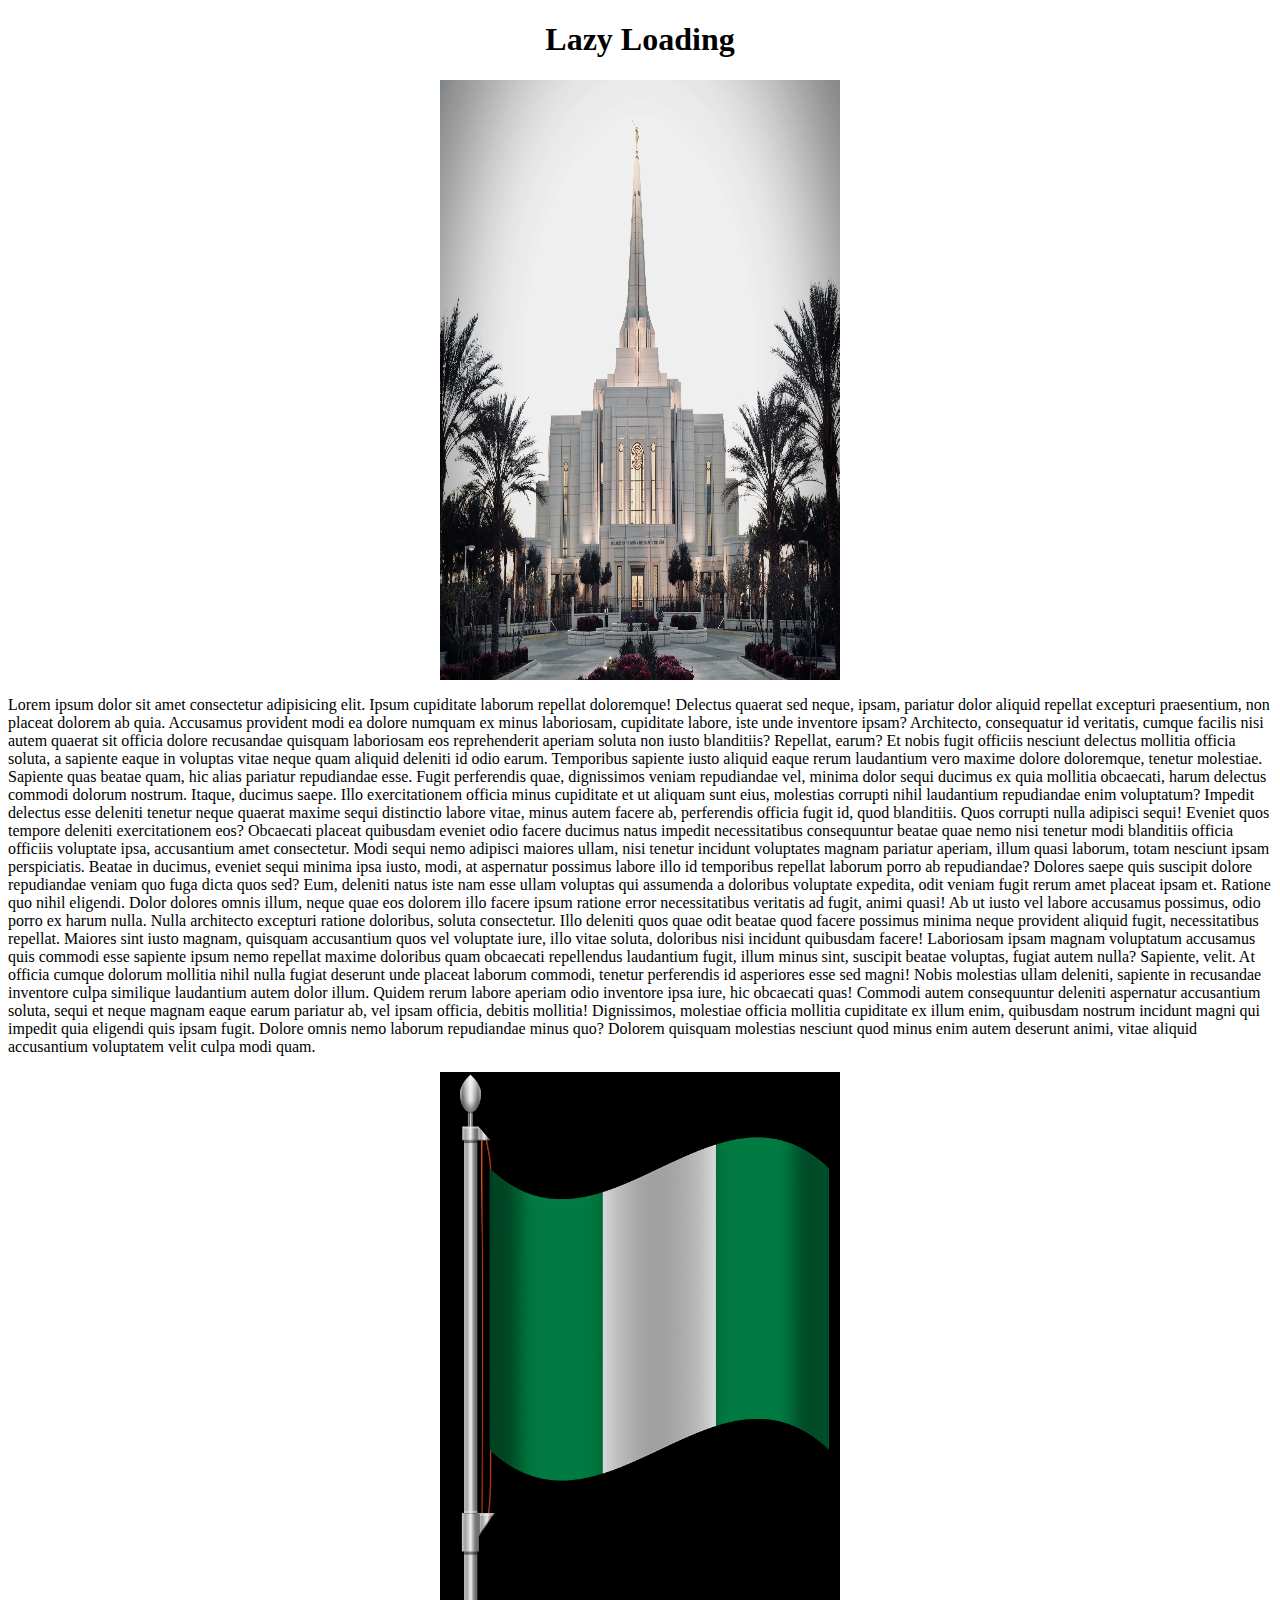
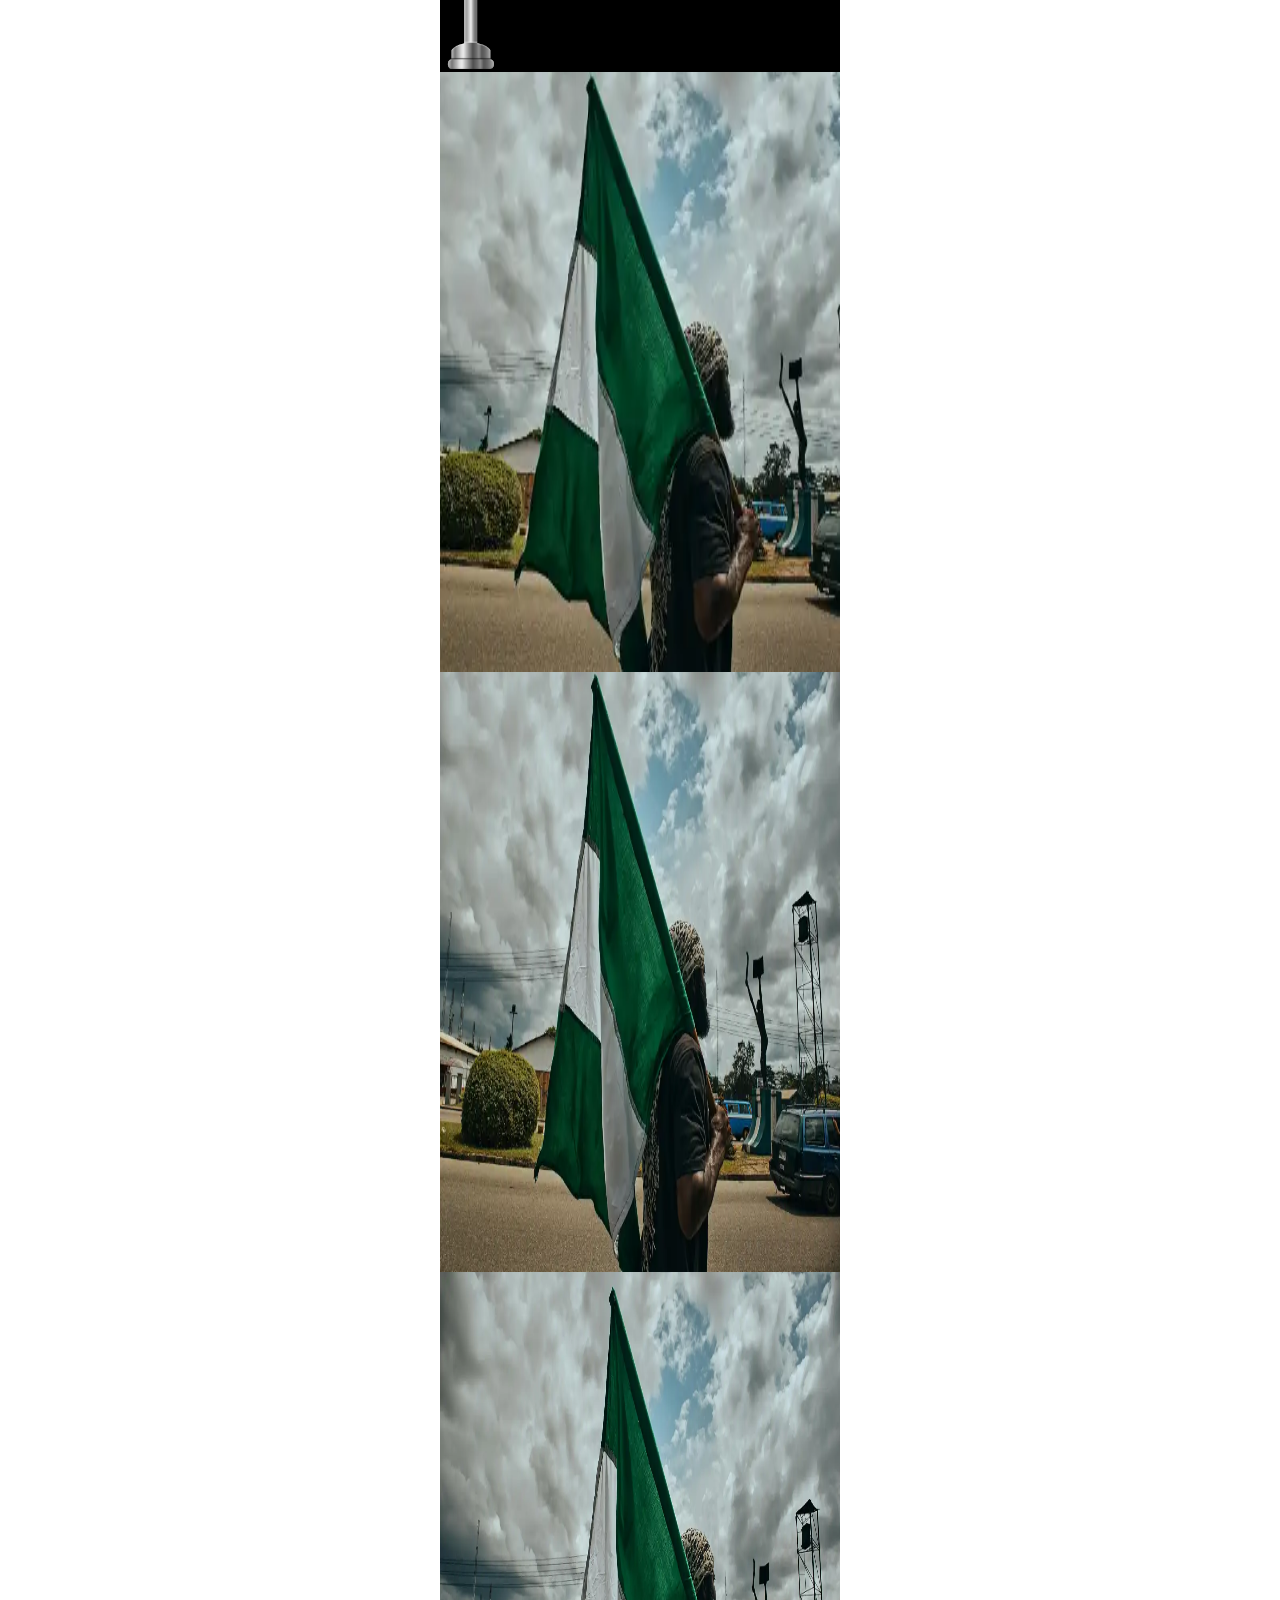
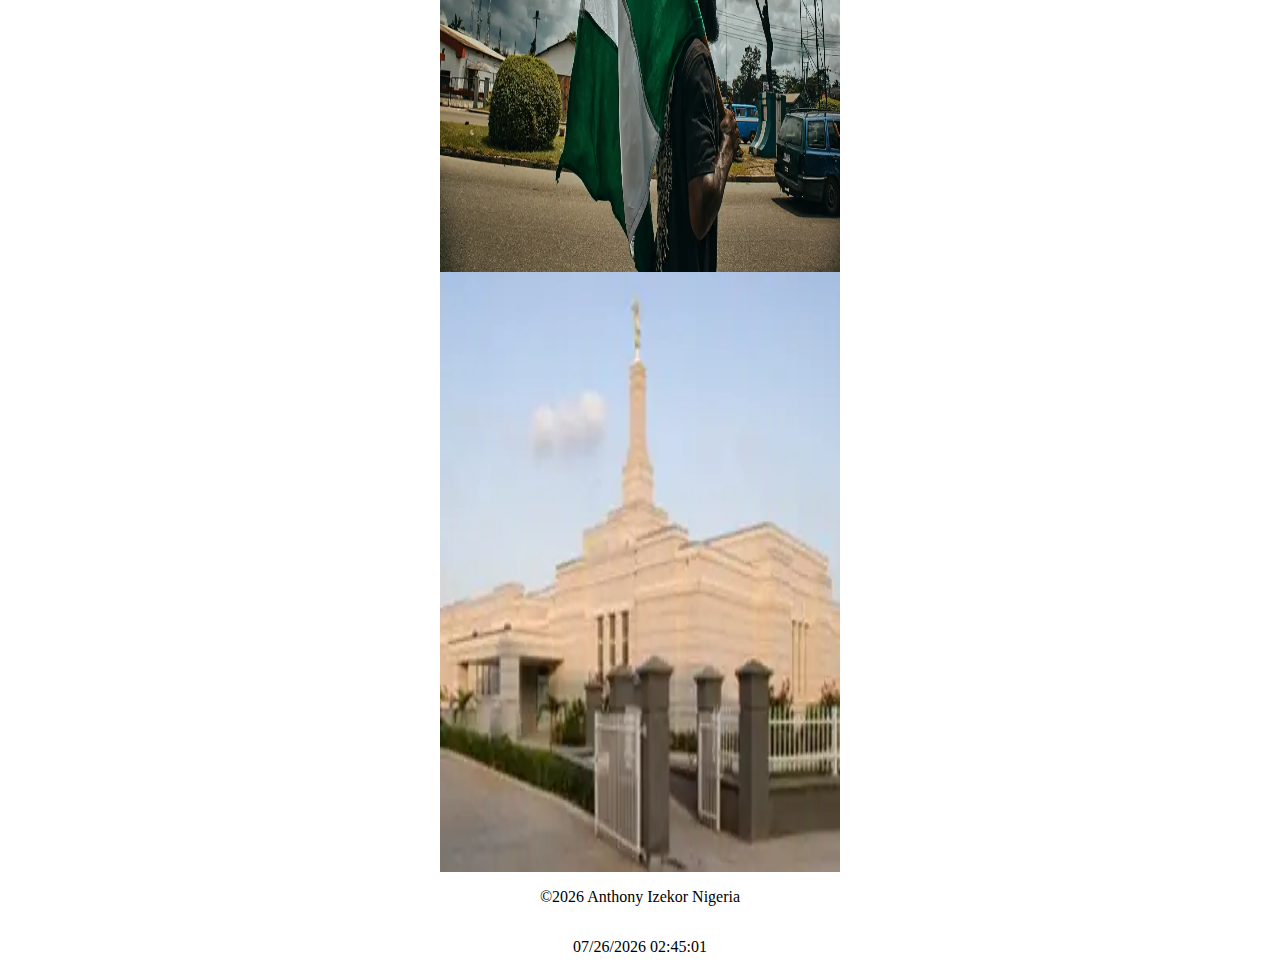
<file: week03/lazyload.html>
<!DOCTYPE html>
<html lang="en-US">
  <head>
    <meta charset="UTF-8" />
    <meta name="viewport" content="width=device-width, initial-scale=1.0" />
    <title>Lazy Loading</title>
    <meta
      name="description"
      content=" WDD 131 - Lazy Loading, Anthony Izekor"
    />
    <meta name="author" content="Anthony Izekor" />
    <link rel="stylesheet" href="styles/lazyload.css" />
    <link rel="preconnect" href="https://fonts.googleapis.com" />
    <link rel="preconnect" href="https://fonts.gstatic.com" crossorigin />
    <link
      rel="preload"
      as="style"
      href="https://fonts.googleapis.com/css2?family=Lora:ital,wght@0,400..700;1,400..700&family=Outfit:wght@100..900&display=swap"
    />
    
    <noscript><link rel="stylesheet" href="https://fonts.googleapis.com/css2?family=Lora:wght@400&display=swap"></noscript>
  <script src="scripts/lazyload.js" defer></script>
  </head>
  <body>
    <header>
        <h1>Lazy Loading</h1>
    </header>

    <main>
        <img src="../images/temple.jpg" alt="Temple" loading="lazy" width="400" height="600">
        <p>Lorem ipsum dolor sit amet consectetur adipisicing elit. Ipsum cupiditate laborum repellat doloremque! Delectus quaerat sed neque, ipsam, pariatur dolor aliquid repellat excepturi praesentium, non placeat dolorem ab quia. Accusamus provident modi ea dolore numquam ex minus laboriosam, cupiditate labore, iste unde inventore ipsam? Architecto, consequatur id veritatis, cumque facilis nisi autem quaerat sit officia dolore recusandae quisquam laboriosam eos reprehenderit aperiam soluta non iusto blanditiis? Repellat, earum? Et nobis fugit officiis nesciunt delectus mollitia officia soluta, a sapiente eaque in voluptas vitae neque quam aliquid deleniti id odio earum. Temporibus sapiente iusto aliquid eaque rerum laudantium vero maxime dolore doloremque, tenetur molestiae. Sapiente quas beatae quam, hic alias pariatur repudiandae esse. Fugit perferendis quae, dignissimos veniam repudiandae vel, minima dolor sequi ducimus ex quia mollitia obcaecati, harum delectus commodi dolorum nostrum. Itaque, ducimus saepe. Illo exercitationem officia minus cupiditate et ut aliquam sunt eius, molestias corrupti nihil laudantium repudiandae enim voluptatum? Impedit delectus esse deleniti tenetur neque quaerat maxime sequi distinctio labore vitae, minus autem facere ab, perferendis officia fugit id, quod blanditiis. Quos corrupti nulla adipisci sequi! Eveniet quos tempore deleniti exercitationem eos? Obcaecati placeat quibusdam eveniet odio facere ducimus natus impedit necessitatibus consequuntur beatae quae nemo nisi tenetur modi blanditiis officia officiis voluptate ipsa, accusantium amet consectetur. Modi sequi nemo adipisci maiores ullam, nisi tenetur incidunt voluptates magnam pariatur aperiam, illum quasi laborum, totam nesciunt ipsam perspiciatis. Beatae in ducimus, eveniet sequi minima ipsa iusto, modi, at aspernatur possimus labore illo id temporibus repellat laborum porro ab repudiandae? Dolores saepe quis suscipit dolore repudiandae veniam quo fuga dicta quos sed? Eum, deleniti natus iste nam esse ullam voluptas qui assumenda a doloribus voluptate expedita, odit veniam fugit rerum amet placeat ipsam et. Ratione quo nihil eligendi. Dolor dolores omnis illum, neque quae eos dolorem illo facere ipsum ratione error necessitatibus veritatis ad fugit, animi quasi! Ab ut iusto vel labore accusamus possimus, odio porro ex harum nulla. Nulla architecto excepturi ratione doloribus, soluta consectetur. Illo deleniti quos quae odit beatae quod facere possimus minima neque provident aliquid fugit, necessitatibus repellat. Maiores sint iusto magnam, quisquam accusantium quos vel voluptate iure, illo vitae soluta, doloribus nisi incidunt quibusdam facere! Laboriosam ipsam magnam voluptatum accusamus quis commodi esse sapiente ipsum nemo repellat maxime doloribus quam obcaecati repellendus laudantium fugit, illum minus sint, suscipit beatae voluptas, fugiat autem nulla? Sapiente, velit. At officia cumque dolorum mollitia nihil nulla fugiat deserunt unde placeat laborum commodi, tenetur perferendis id asperiores esse sed magni! Nobis molestias ullam deleniti, sapiente in recusandae inventore culpa similique laudantium autem dolor illum. Quidem rerum labore aperiam odio inventore ipsa iure, hic obcaecati quas! Commodi autem consequuntur deleniti aspernatur accusantium soluta, sequi et neque magnam eaque earum pariatur ab, vel ipsam officia, debitis mollitia! Dignissimos, molestiae officia mollitia cupiditate ex illum enim, quibusdam nostrum incidunt magni qui impedit quia eligendi quis ipsam fugit. Dolore omnis nemo laborum repudiandae minus quo? Dolorem quisquam molestias nesciunt quod minus enim autem deserunt animi, vitae aliquid accusantium voluptatem velit culpa modi quam.</p>
        <img src="../images/flag.png" alt="Temple" loading="lazy" width="400" height="600">
        <img src="../images/naija-small.webp" alt="Temple" loading="lazy" width="400" height="600">
        <img src="../images/naija-medium.webp" alt="Temple" loading="lazy" width="400" height="600">
        <img src="../images/naija-large.webp" alt="Temple" loading="lazy" width="400" height="600">
        <img src="images/hero-small.webp" alt="Temple" loading="lazy" width="400" height="600">
       
    </main>

   <footer class="outfit-normal">
      <p>©<span id="currentyear"></span> Anthony Izekor Nigeria</p>
      <p id="lastModified"></p>
    </footer>
  </body>
</html>
</file>
<file: styles/base.css>
.lora-normal {
  font-family: "Lora", serif;
  font-weight: 600;
  font-style: normal;
}

.outfit-normal {
  font-family: "Outfit", sans-serif;
  font-weight: 400;
  font-style: normal;
}

:root {
  --primary-color: #729b79;
}

* {
  margin: 0;
  padding: 0;
  box-sizing: border-box;
}

body {
  max-height: 100vh;
  width: 100%;
  display: grid;
  grid-template-rows: 3fr 12fr 2fr;
  gap: 1rem;
  margin: 1rem 0 0 1rem;
}

header {
  background-color: var(--primary-color);
  color: white;
  font: var(--paragraph-font);
}

header h1 {
  display: flex;
  justify-content: center;
  align-items: center;
  height: 70%;
}

header nav {
  display: flex;
  justify-content: space-around;
  align-items: center;
  background-color: black;
  height: 30%;
}

nav a {
  color: white;
}

nav a:hover {
	text-decoration: overline;
}

main {
  display: grid;
  grid-template-columns: 2fr 1fr;
  gap: 1rem;
}

section {
  border: 0.05rem solid rgb(82, 75, 75);
  border-radius: 0.5rem;
}

section h2 {
  display: flex;
  justify-content: center;
  align-items: center;
  background-color: var(--primary-color);
}

section h3 {
  display: flex;
  justify-content: center;
  align-items: center;
  border-bottom: 0.1rem thin rgb(82, 75, 75);
  text-decoration: underline;
  text-underline-offset: 0.5em;
}

section p {
  padding: 1rem 0 0 1rem;
}

section ul {
  padding: 2rem 0 0 2rem;
}

section ul li {
  padding-top: 0.3rem;
}

.card img {
  max-width: 70%;
  height: auto;
  padding-top: 15%;
}

.flag img {
max-width: 30%;
height: auto;
padding-top: 5%;
}

.country {
    padding: 3rem 0 0 2rem;
}

.country-info {
    display: grid;
    grid-template-columns: 1fr 2fr;
}

.intro {
  display: grid;
  grid-template-columns: 3fr 1fr;
  gap: 1rem;
}

.flag {
    display: flex;
    flex-direction: column;
    justify-content: flex-start;
}

.flag p {
    padding-left: 0;
}

footer {
  background-color: var(--primary-color);
  display: flex;
  flex-direction: column;
  justify-content: center;
  align-items: center;
}
</file>
<file: styles/form.css>
.lora-normal {
  font-family: "Lora", serif;
  font-weight: 600;
  font-style: normal;
}
.outfit-normal {
  font-family: "Outfit", sans-serif;
  font-weight: 400;
  font-style: normal;
}
:root {
  --primary-color: #03390c;
  --secondary-color1: white;
  --secondary-color2: #ecf0ed;
}
body {
    margin: 1% 10%;
}
header {
    background-color: var(--primary-color);
    color: var(--secondary-color1);
    padding: 0.05rem 0;
}
h1 {
    text-align: center;
}
main {
    margin: 1rem auto;
    background-color: var(--secondary-color2);
}
.container {
    color: black;
    padding-left: 2%;
    padding-top: 1%; 
}
label {
    display: block;
    padding-top: 0.3rem;
}
select,
input[type="date"],
input[type="text"],
textarea {
    display: block;
    border: solid 1px #999;
    border-radius: 6px;
    padding: 0.75rem;
    margin-top: 0.2rem;
    width: 100%;
    max-width: 400px;
    appearance: none;
    box-sizing: border-box;
}
textarea {
    padding-top: 3rem;
    padding-bottom: 3rem;
}
input[type="submit"] {
    border: solid 1px #999;
    border-radius: 6px;
    padding: 0.8rem;
    margin: 2% 2% 2rem 2%;
    width: 100%;
    max-width: 400px;
    font-size: 16px;
    cursor: pointer;
    background-color: var(--primary-color);
    color: white;
}
select:required, input:required {
    border-right: solid 8px red;
}
select:required:valid, input:required:valid {
    border-right: solid 8px green;
}
footer {
  background-color: var(--primary-color);
  color:var(--secondary-color1);
  display: flex;
  flex-direction: column;
  justify-content: center;
  align-items: center;
}
#ratingContainer p {
    margin-bottom: -20px;
}
#rating {
    display: flex;
}
#rating p {
    margin-bottom: 5px;
}
#rating label {
    position: relative;
    margin: 2.5% 6px;
}
#rating label input {
    position: absolute;
    left: 50%;
    transform: translateX(-50%);
    bottom: -15px;
}
</file>
<file: styles/place.css>
.lora-normal {
  font-family: "Lora", serif;
  font-weight: 600;
  font-style: normal;
}

.outfit-normal {
  font-family: "Outfit", sans-serif;
  font-weight: 400;
  font-style: normal;
}

:root {
  --primary-color: #086517;
  --secondary-color_1: rgb(244, 233, 233);
  --secondary-color_2: white;
  --reduced-font: 0.85rem;
  --large_h2_heading: 1.25rem;
}

body {
  width: 100%;
  margin: 0 auto;
  padding: 0;
 }

main {
  display: grid;
  grid-template-rows: 1fr;
}

header {
  display: flex;
  justify-content: center;
  align-items: center;
  background-color: var(--primary-color);
  color: var(--secondary-color_2);
  width: 100%;
}

picture img {
  width: 100%;
  height: auto;
}

#weather,
#data {
  display: flex;
  flex-direction: column;
  justify-content: center;
  align-items: center;
}

#data p,
#weather p {
  margin-bottom: 2px;
}

#weather img {
  height: 3rem;
  width: auto;
}

footer {
  background-color: var(--primary-color);
  display: flex;
  flex-direction: column;
  justify-content: center;
  align-items: center;
  color: var(--secondary-color_2);
  font-size: 100%;
}

@media screen and (min-width: 600px) {
  main {
    position: relative;
  }

  picture img {
    max-height: 78vh;
  }

  #data,
  #weather {
    position: absolute;
    display: block;
  }

  #data div,
  #weather div {
    background-color: var(--secondary-color_1);
    font-size: var(--reduced-font);
    padding: 10%;
    opacity: 0.7;
    width:100%;
    padding-top: 15%;
    margin-left: 8%;
  }

  #data h2,
  #weather h2 {
    background-color: var(--primary-color);
    font-size: var(--large_h2_heading);
    padding: 2% 10%;
    color: var(--secondary-color_2);
    display:flex;
    justify-content: center;
    align-items: center;
    position: relative;
    margin-bottom: -15%;
    z-index: 1;
  }

  #data {
    top: 2%;
    left: 2%;
    margin-left: 1%;
  }

  #weather h2::after {
    content: "🌤";
  }

  #weather img {
    display: none;
  }

  #weather {
    bottom: 2%;
    right: 2%;
    margin-right: 1%;
  }
}
</file>
<file: styles/temples.css>
.lora-normal {
  font-family: "Lora", serif;
  font-weight: 600;
  font-style: normal;
}

.outfit-normal {
  font-family: "Outfit", sans-serif;
  font-weight: 400;
  font-style: normal;
}

:root {
  --primary-color: #729b79;
}

main {
  width: 80%;
  margin: 0 auto;
}

main div {
  display: grid;
  grid-template-columns: 1fr;
}

header {
    display: flex;
    justify-content: space-between;
    align-items: center;
    background-color: var(--primary-color);
    color: white;
}

#menu {
  background: none;
  border: 0;
  font-size: 1.5rem;
  color: #000;
  position: absolute;
  right: 1rem;
  top: 1rem;
}

#menu::before {
	content: "☰";
}

#menu.open::before {
  content: "x";
}

.open a {
  display: block;
}

h1 {
    padding-left: 2%;
}

nav {
    display: flex;
    flex-direction: column;
    list-style: none;
}

/* nav :nth-child(-n+1) {
  padding-top: 80%;
} */

nav a {
    display: none;
    padding: 1rem 2rem;
    text-align: center;
    text-decoration: none;
}

nav a:hover {
  text-decoration: underline double;
}

img {
  max-width: 70%;
  height: auto;
}

footer {
  background-color: var(--primary-color);
  display: flex;
  flex-direction: column;
  justify-content: center;
  align-items: center;
}
</file>
<file: styles/temples-large.css>
@media screen and (min-width: 640px){
    main div {
      grid-template-columns: 1fr 1fr 1fr;
    }

    #menu {
      display: none;
    }

    nav {
      flex-direction: row;
      justify-content: flex-end;
    }

    nav a {
    display: block;
    padding-left: 5%;
    color: white;
    text-decoration: none;
}

nav a:hover {
  text-decoration: underline double;
}

}
</file>
<file: project/styles/bitcoin.css>
.lora-normal{
  font-family: "Lora", serif;
  font-weight: 600;
  font-style: normal;
}
.outfit-normal{
  font-family: "Outfit", sans-serif;
  font-weight: 400;
  font-style: normal;
}
:root{
  --primary-color: #03390c;
  --secondary-color: #ffffff;
}
header{
  display: flex;
  justify-content: space-between;
  align-items: center;
  background-color: var(--primary-color);
  color: var(--secondary-color);
  padding: 1%;
}
header img{
  width: 25px;
  height: auto;
  padding-left: 2%;
  opacity: 0.8;
}
h1{
  font-size: 24px;
}
#menu{
  background: none;
  border: 0;
  font-size: 1.5rem;
  color: #000;
  position: absolute;
  right: 1rem;
  top: 1rem;
}
#menu::before{
	content: "☰";
  color: white;
}
#menu.open::before{
  content: "x";
}
.open a{
  display: block;
}
nav{
  display: flex;
  flex-direction: column;
  list-style: none;
}
nav a{
  color: var(--secondary-color);
  display: none;
  padding: 1rem 2rem;
  text-align: center;
  text-decoration: none;
}
main{
  width: 80%;
  margin: 0 auto;
  box-sizing: border-box;
}
main div{
  display: flex;
  flex-wrap: wrap;
}
.compWrap{
  display:flex;
  flex-wrap:wrap;
}
.compWrap div{
  background-color: var(--primary-color);
  color: var(--secondary-color);;
  margin: 1%;
  display: flex;
  flex-direction: column;
  padding: 2%;
  width: 40%;
}
main img{
  width: 100%;
  height: auto;
  margin: 1.25%;
}
.convert, .convert div{
  display: flex;
  flex-direction: column;
}
.convert button{
  margin: 2%;
}
.convert label, .convert input{
  display: block;
}
input[type="email"],
input[type="text"],
textarea{
    display: block;
    border: solid 1px #999;
    border-radius: 6px;
    margin-top: 2%;
    padding: 0.75rem;
    margin-top: 0.2rem;
    width: 100%;
    max-width: 400px;
    appearance: none;
    box-sizing: border-box;
}
textarea{
    padding-top: 3rem;
    padding-bottom: 3rem;
}
form label{
  width: 100%;
  margin-top: 2%;
}
input[type="submit"]{
    border: solid 1px #999;
    border-radius: 6px;
    padding: 0.8rem;
    margin: 2% 2% 2rem 2%;
    width: 100%;
    max-width: 400px;
    font-size: 16px;
    cursor: pointer;
    background-color: var(--primary-color);
    color: var(--secondary-color);;
    margin-left: 0;
}
textarea:required, input:required{
    border-right: solid 8px red;
}
textarea:required:valid, input:required:valid{
    border-right: solid 8px green;
}
footer{
  background-color: var(--primary-color);
  color: var(--secondary-color);
  display: flex;
  flex-direction: column;
  justify-content: center;
  align-items: center;
}
footer a{
  color: var(--secondary-color);
  font-size: 0.8rem;
  text-decoration: none;
}
@media screen and (min-width: 820px){
  #menu{
    display: none;
  }
  nav{
    flex-direction: row;
    justify-content: flex-end;
  }
  nav a{
  display: block;
  padding-left: 5%;
  color: white;
  text-decoration: none;
}
  nav a:hover{
    text-decoration: underline double;
  }
  header img{
    width: 50px;
    height: auto;
  }
  main img{
    width: 300px;
    height: auto;
  }
  .compWrap div{
    align-items: center;
  }
  footer a{
    font-size: 1.2rem;
  }
}
</file>
<file: project/styles/siteplan.css>
.lora-normal {
  font-family: "Lora", serif;
  font-weight: 600;
  font-style: normal;
}
.outfit-normal {
  font-family: "Outfit", sans-serif;
  font-weight: 400;
  font-style: normal;
}
:root {
  --primary-color: #03390c;
  --secondary-color: #fff;
}

header {
    text-align: center;
    background-color: var(--primary-color);
    color: var(--secondary-color);
    padding: 1%;
}

main {
    display: flex;
    flex-direction: column;
    padding: 3%;
}

h2, h3 {
    background-color: var(--primary-color);
    color: var(--secondary-color);
    display: inline-block;
    padding: 0.5%;
}

/* #wireframe {
    display: flex;
    flex-direction: column;
} */

#mobile-desktop {
    display: flex;
    justify-content: space-around;
}

#mobile-desktop div {
    display: flex;
    flex-direction: column;
}

#mobile-desktop span {
    padding-top: 2%;
}

img {
    max-height: 600px;
    width: auto; 
}

footer {
  background-color: var(--primary-color);
  color:var(--secondary-color);
  display: flex;
  flex-direction: column;
  justify-content: center;
  align-items: center;
}
</file>
<file: week02/styles/bom.css>
* {
	margin: 0;
	padding: 0;
}

body {
	height: 100vh;
	display: flex;
	flex-direction: column;
	align-items: center;
	justify-content: center;
	font-family: Acme, Arial, sans-serif;
}

h1 {
	font-size: 1.5rem;
}

main {
	margin: 1rem auto;
	border: 1px solid rgba(0, 0, 0, 0.1);
	padding: 1rem;
	background-color: #ddd;
	display: flex;
	flex-direction: column;
}

input,
button {
	padding: 0.5rem;
}

button {
	margin: 0.5rem;
}

.delete {
	width: fit-content;
}

.input {
	display: flex;
	gap: 1rem;
}

.list {
	padding: 0.5rem;
}

ul {
	margin: 1rem;
	list-style: none;
}

li {
	display: flex;
	align-items: center;
	justify-content: space-between;
}

@media only screen and (min-width: 32.5em) {
	h1 {
		font-size: 2rem;
	}

	main {
		width: 320px;
	}
}
</file>
<file: week02/styles/media-query.css>
body {
    font-family: 'Roboto', sans-serif;
}

header, main, footer {
    max-width: 640px;
    margin: 1rem auto;
    border: 1px solid #bbb;
    padding: 1rem;
    background-color: #e6f2ff;
}

main {
    display: grid;
    grid-template-columns: 1fr;
    grid-gap: 1rem;
}

section {
    padding: 1rem;
    background-color: #fff;
}
</file>
<file: week02/styles/media-query-large.css>
@media screen and (min-width: 500px){
    header {
        background-color: rgb(45, 40, 40);
        color: white;
    }

    main {
        grid-template-columns: 1fr 1fr;
    }

}
</file>
<file: week03/styles/design.css>
body {
	font-family: Roboto, helvetica, sans-serif;
}

header,
main,
footer {
	max-width: 760px;
	margin: 0 auto;
}

marquee {
	padding: 1rem;
	background-color: #eee;
}

h1 {
	border-bottom: 1px solid rgba(0, 0, 0, 0.1);
}

main {
	display: grid;
    grid-template-columns: 1fr 200px;
    gap: 1.5rem;
}

h2 {
	color: navy;
	text-align: left;
    grid-column: span 2;
}

article p {
	text-align: justify;
}

.callout {
	color: #d1d3cb;
	background-color: black;
    padding: 1rem;
}

footer {
	margin-top: 1rem;
	border-top: 1px solid rgba(0, 0, 0, 0.1);
	font-size: smaller;
	text-align: left;
}
</file>
<file: week03/styles/lazyload.css>
img {
    display: block;
    margin: 0 auto;
    background-color: black;
    animation: fadeIn 15s forwards;
}

main {
    display: flex;
    flex-direction: column;
    justify-content: center;
    align-items: center;
}

h1 {
  text-align: center;  
}

footer {
  display: flex;
  flex-direction: column;
  justify-content: center;
  align-items: center;
}

@keyframes fadeIn {
    0% {
        opacity: 0;
    }

    100% {
        opacity: 1;
    }
}
</file>
